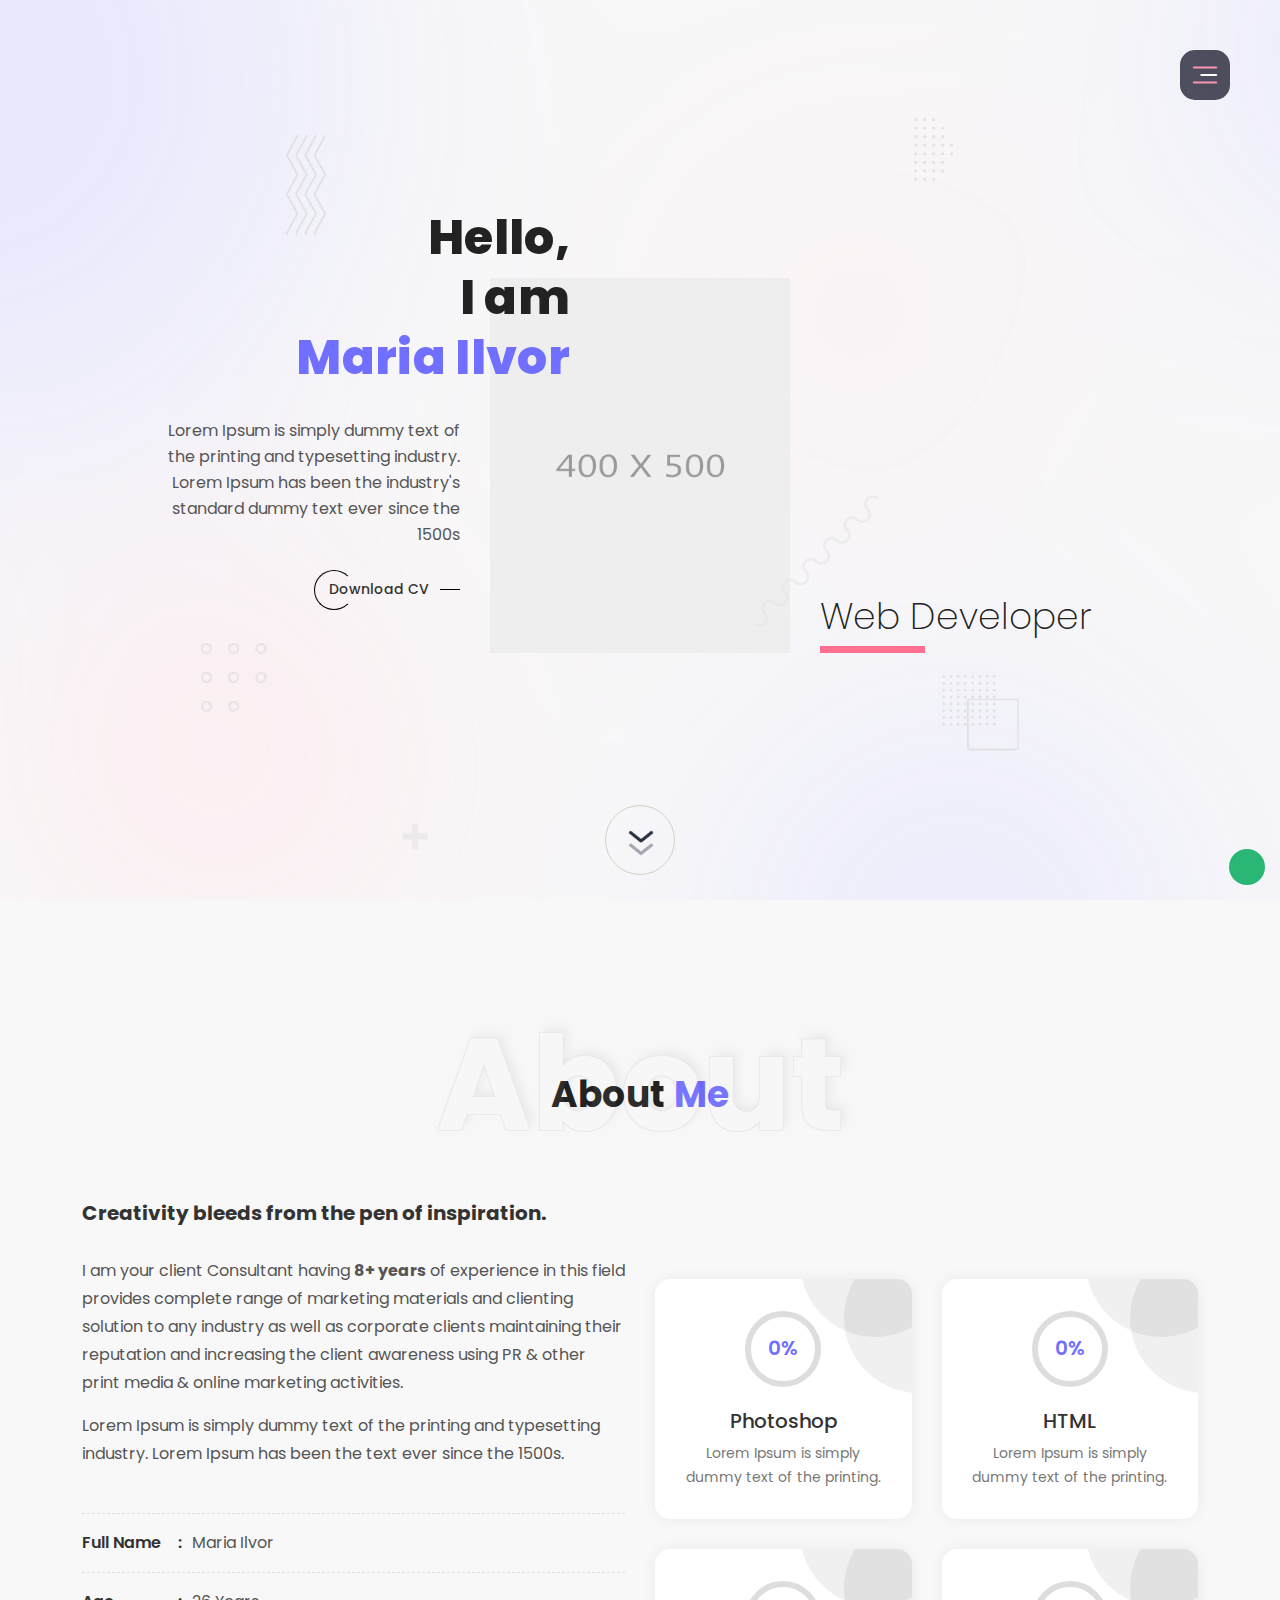
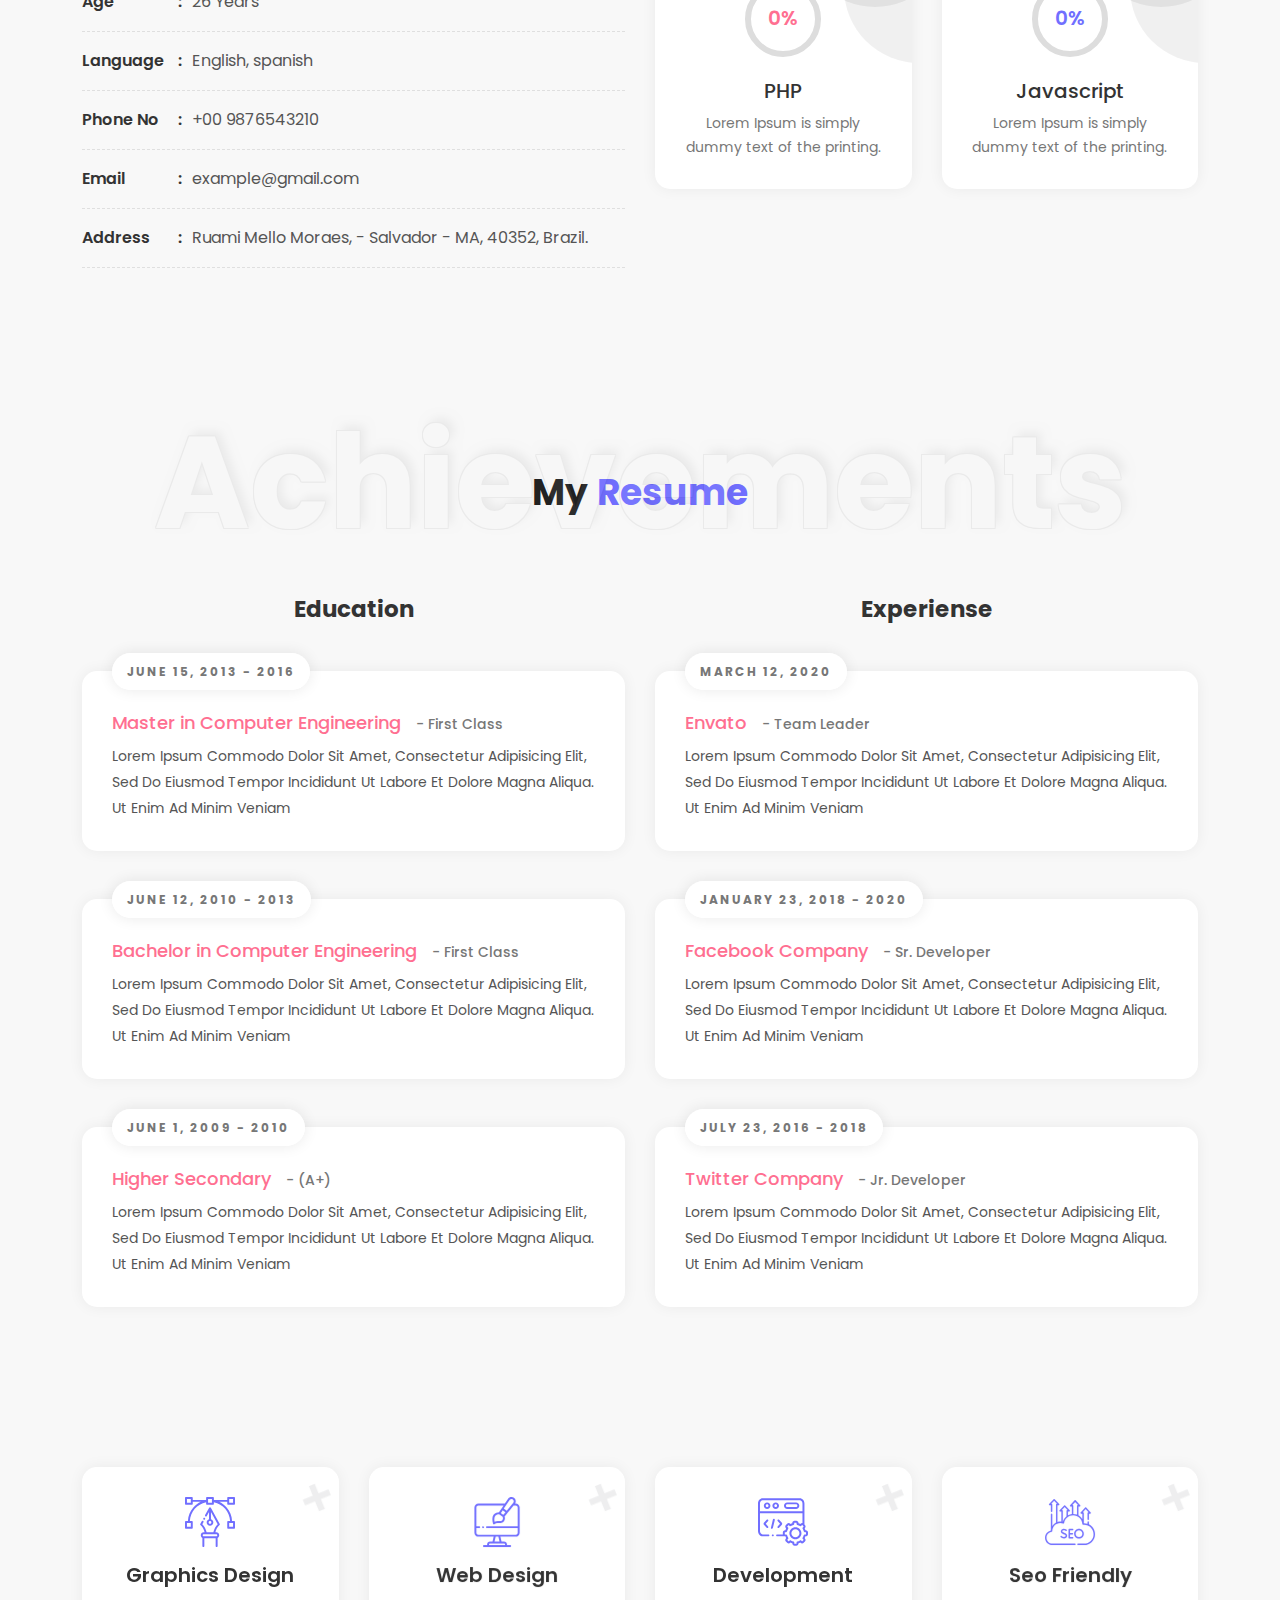
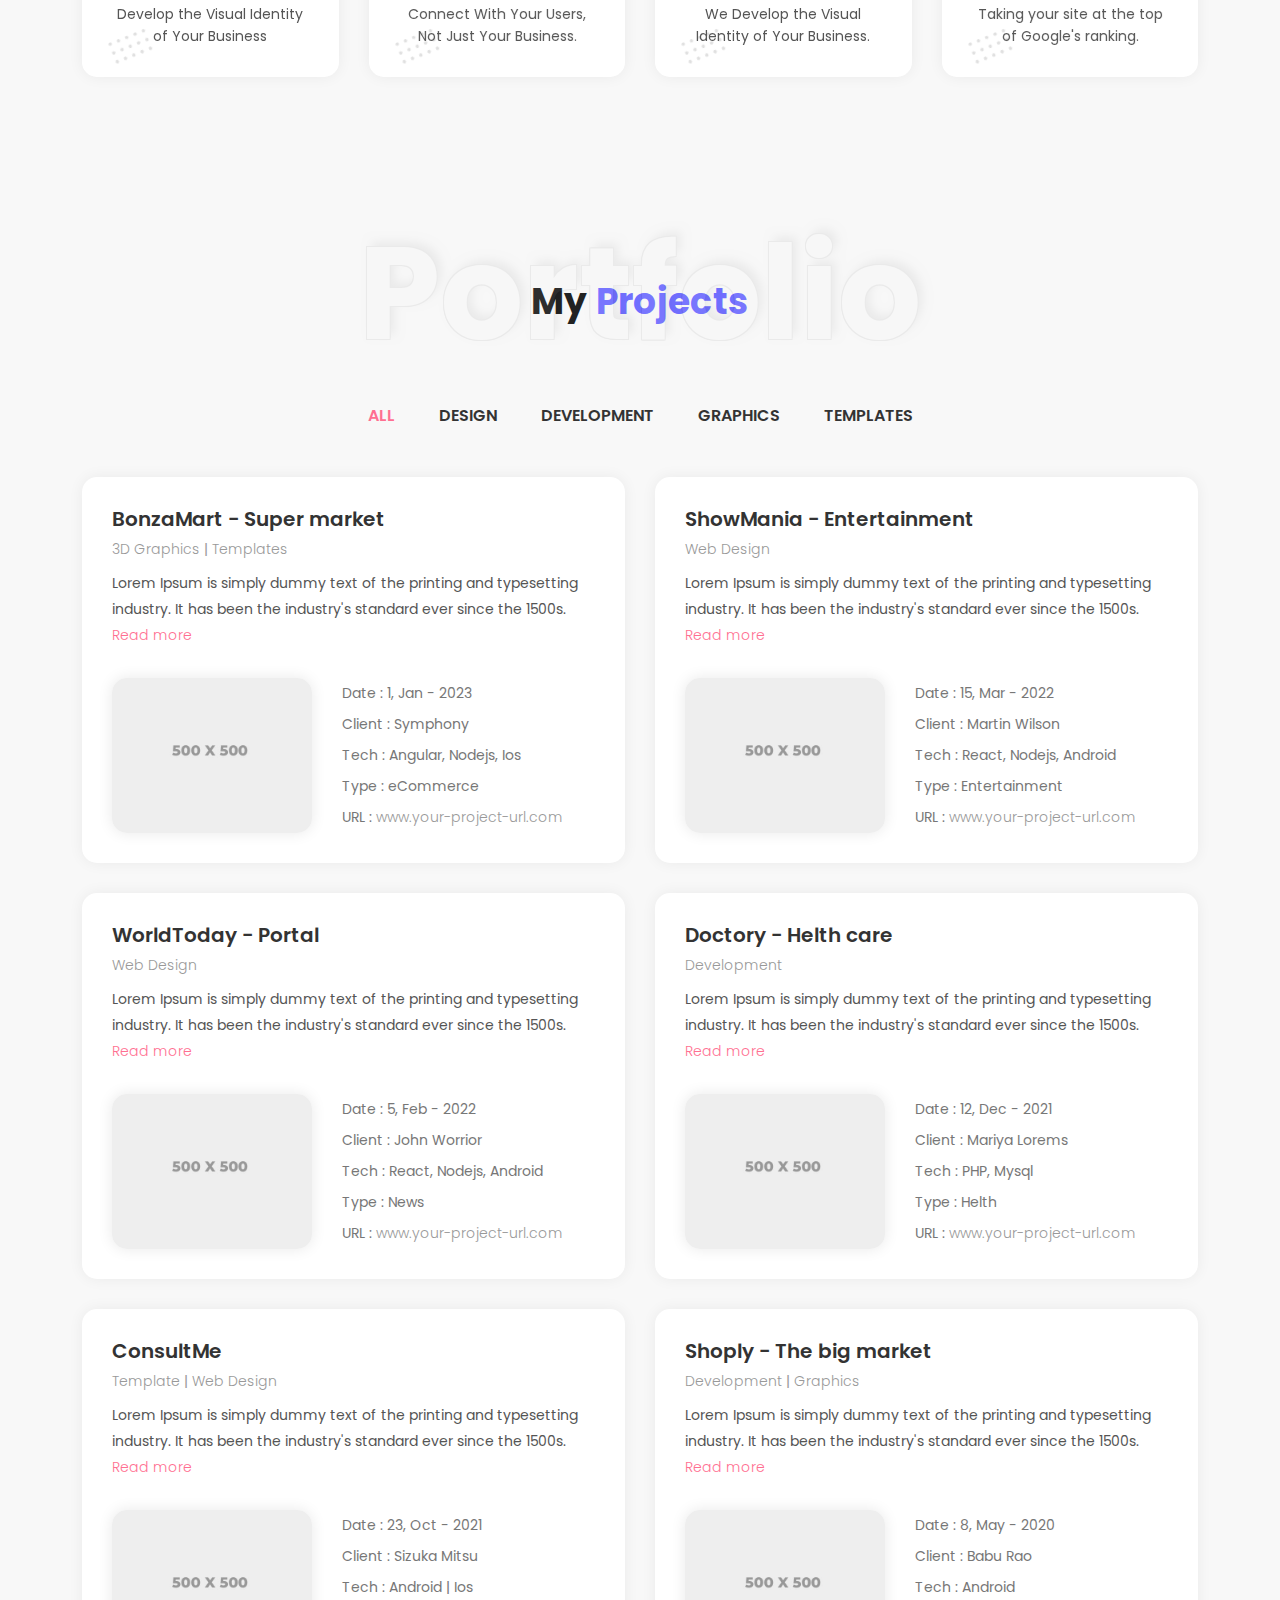
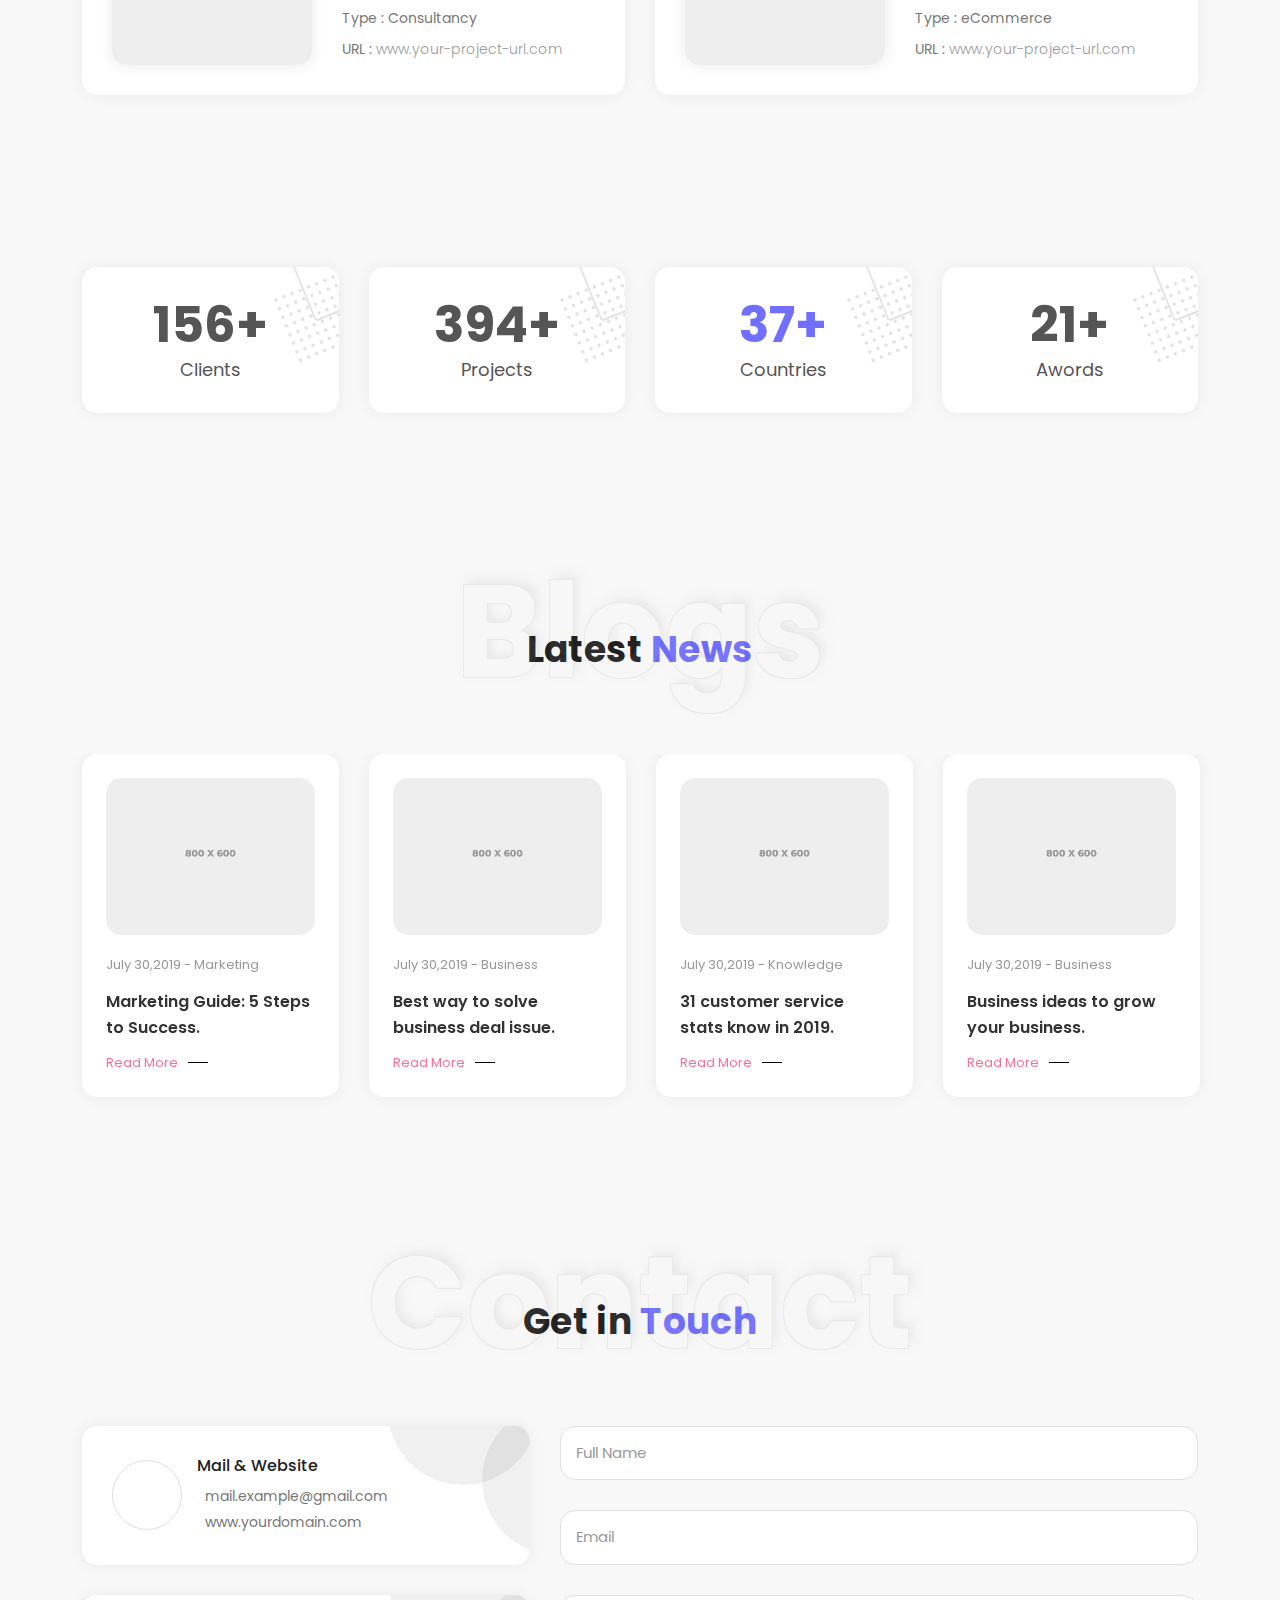
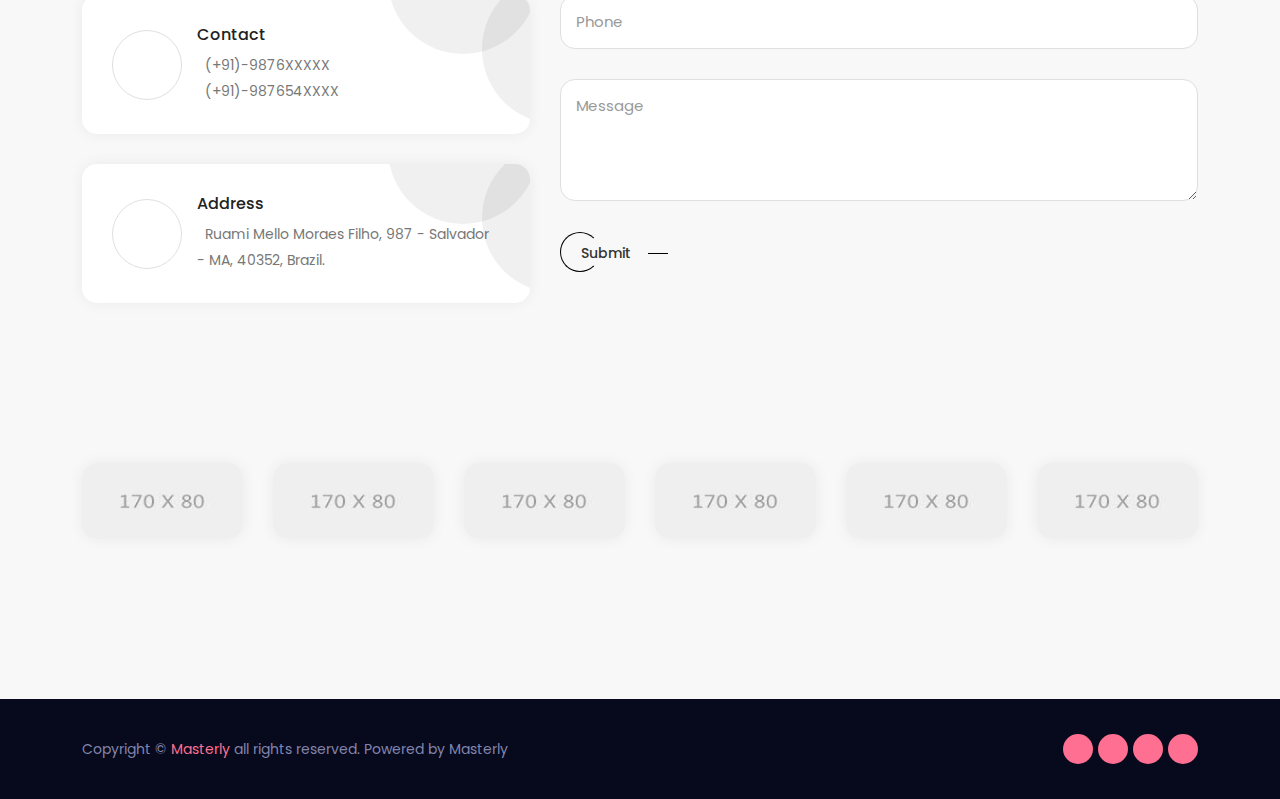
<file: index.html>
<!--========================================================= 
Item Name: Masterly - Personal Portfolio One Page HTML Template.
Author: ashishmaraviya
Version: 2
Copyright 2023
Author URI: https://themeforest.net/user/ashishmaraviya
============================================================-->
<!DOCTYPE html>
<html lang="en">

<head>
    <meta charset="UTF-8">
    <meta http-equiv="x-ua-compatible" content="ie=edge">
    <meta name="viewport" content="width=device-width, initial-scale=1.0, minimum-scale=1.0">

    <title>Masterly - Personal Portfolio One Page HTML Template</title>
    <meta name="keywords"
        content="personal portfolio, cv, resume, agency, bootstrap, clean, cv, designer, developer, freelancer, modern, one page portfolio, onepage, personal portfolio, responsive, resume, vcard">
    <meta name="description" content="Unique Personal Portfolio HTML Template">
    <meta name="author" content="ashishmaraviya">
    <meta name="generator" content="Mobirise v3.12.1, mobirise.com">
    <!-- site Favicon -->
    <link rel="icon" href="assets/img/favicon/favicon.png" sizes="32x32">
    <link rel="apple-touch-icon" href="assets/img/favicon/favicon.png">
    <meta name="msapplication-TileImage" content="assets/img/favicon/favicon.png">

    <!-- css Font -->

    <!-- css All Plugins Files -->
    <link rel="stylesheet" href="assets/css/plugins/bootstrap.css">
    <link rel="stylesheet" href="assets/css/plugins/jquery.fancybox.min.css">
    <link rel="stylesheet" href="assets/css/plugins/slick.min.css">

    <!-- Main Style -->
    <link rel="stylesheet" href="assets/css/style.css">
    <link rel="stylesheet" href="assets/css/responsive.css">

</head>

<body>

    <!-- Loader -->
    <div id="ms-overlay">
        <div class="ms-roller">
            <div></div>
            <div></div>
            <div></div>
            <div></div>
            <div></div>
            <div></div>
            <div></div>
            <div></div>
        </div>
    </div>

    <!-- Header Start -->
    <header>
        <nav>
            <a href="javascript:void(0)" class="ms-sidebar-toggle"><img src="assets/img/icons/menu.svg" class="svg_img"
                    alt="menu"></a>
        </nav>
    </header>
    <!-- Header End -->

    <!-- Sidebar Start -->
    <div class="ms-sidebar-overlay"></div>
    <div class="ms-sidebar">
        <div class="menu-list">
            <a href="javascript:void(0)" class="close-sidebar">×</a>
            <ul class="navbar-nav mb-2 ml-auto" id="top-menu">
                <li class="nav-item active">
                    <a class="nav-link ms-nav" aria-current="page" href="#home">Home</a>
                </li>
                <li class="nav-item">
                    <a class="nav-link ms-nav" href="#about">About</a>
                </li>
                <li class="nav-item">
                    <a class="nav-link ms-nav" href="#experience">Experience</a>
                </li>
                <li class="nav-item">
                    <a class="nav-link ms-nav" href="#service">Service</a>
                </li>
                <li class="nav-item">
                    <a class="nav-link ms-nav" href="#portfolio">Portfolio</a>
                </li>
                <li class="nav-item">
                    <a class="nav-link ms-nav" href="#news">News</a>
                </li>
                <li class="nav-item">
                    <a class="nav-link ms-nav" href="#contact">Contacts</a>
                </li>
            </ul>
        </div>
    </div>
    <!-- Sidebar End -->

    <!-- Hero Start -->
    <section id="home" class="ms-hero margin-b-50">
        <div class="ms-diamond-1"></div>
        <div class="ms-diamond-2"></div>
        <div class="ms-diamond-3"></div>
        <div class="ms-diamond-4"></div>
        <div class="ms-diamond-5"></div>
        <div class="ms-diamond-6"></div>
        <div class="container">
            <div class="hero-content">
                <div class="hero-item static">
                    <div class="ms-hero-detail">
                        <h2 class="ms-hero-title title-right-overflow"><span>Hello, <br> I am<br> <span
                                    class="name">&nbsp; Maria Ilvor</span></span>
                        </h2>
                        <p class="ms-hero-detail">Lorem Ipsum is simply
                            dummy text of the printing and typesetting industry. Lorem Ipsum has been the industry's
                            standard dummy text ever since the 1500s</p>
                        <a href="" class="ms-learn-more-right">
                            <span class="text">Download CV</span>
                        </a>
                    </div>
                    <div class="ms-hero-img">
                        <div class="ms-card" data-tilt>
                            <img src="assets/img/hero/my-img.png" alt="vasantbhai">
                        </div>
                    </div>
                    <div class="ms-hero-name">
                        <h3><span>Web Developer</span></h3>
                    </div>
                </div>
                <div class="art"></div>
            </div>
        </div>
        <div class="scroll-next" data-scroll="about">
            <div class="ms-container">
                <span class="menu">
                    <span class="text"></span>
                    <span class="circle"></span>
                </span>
            </div>
        </div>
    </section>
    <!-- Hero End -->

    <!-- About section -->
    <section id="about" class="ms-about padding-tb-80 sec-bg">
        <div class="container">
            <div class="row">
                <div class="section-title">
                    <h2>About<span> Me</span></h2>
                    <span class="ligh-title">About</span>
                </div>
                <div class="col-lg-6">
                    <div class="ms-about-detail m-b-991">
                        <h4>Creativity bleeds from the pen of inspiration.</h4>
                        <p class="ms-text">I am your client Consultant having <b>8+ years</b> of experience in this
                            field
                            provides complete range of marketing materials and clienting solution to any industry as
                            well
                            as corporate clients maintaining their reputation and increasing the client awareness using
                            PR & other print media & online marketing activities.</p>
                        <p class="ms-text">Lorem Ipsum is simply dummy text of the printing and typesetting industry.
                            Lorem Ipsum has been the text ever since the 1500s.</p>
                        <div class="ms-about-info">
                            <ul class="m-r-30">
                                <li><span class="title">Full Name<b>:</b></span>Maria Ilvor</li>
                                <li><span class="title">Age<b>:</b></span>26 Years</li>
                                <li><span class="title">Language<b>:</b></span>English, spanish</li>
                                <li><span class="title">Phone No<b>:</b></span>+00 9876543210</li>
                                <li><span class="title">Email<b>:</b></span>example@gmail.com</li>
                                <li><span class="title">Address<b>:</b></span><span>Ruami Mello Moraes, - Salvador - MA,
                                        40352, Brazil.</span></li>
                            </ul>
                        </div>
                    </div>
                </div>
                <div class="col-lg-6">
                    <div class="ms-skill-progress">
                        <div class="row m-b-minus-30px">
                            <div class="col-md-6">
                                <div class="ms-box">
                                    <svg class="progress noselect" data-progress="87" x="0px" y="0px"
                                        viewBox="0 0 80 80">
                                        <path class="track" d="M5,40a35,35 0 1,0 70,0a35,35 0 1,0 -70,0" />
                                        <path class="fill" d="M5,40a35,35 0 1,0 70,0a35,35 0 1,0 -70,0" />
                                        <text class="value" x="50%" y="58%">0%</text>
                                    </svg>
                                    <h3>Photoshop</h3>
                                    <p>Lorem Ipsum is simply dummy text of the printing.</p>
                                </div>
                            </div>
                            <div class="col-md-6">
                                <div class="ms-box">
                                    <svg class="progress noselect" data-progress="80" x="0px" y="0px"
                                        viewBox="0 0 80 80">
                                        <path class="track" d="M5,40a35,35 0 1,0 70,0a35,35 0 1,0 -70,0" />
                                        <path class="fill" d="M5,40a35,35 0 1,0 70,0a35,35 0 1,0 -70,0" />
                                        <text class="value" x="50%" y="58%">0%</text>
                                    </svg>
                                    <h3>HTML</h3>
                                    <p>Lorem Ipsum is simply dummy text of the printing.</p>
                                </div>
                            </div>
                            <div class="col-md-6">
                                <div class="ms-box">
                                    <svg class="progress active noselect" data-progress="95" x="0px" y="0px"
                                        viewBox="0 0 80 80">
                                        <path class="track" d="M5,40a35,35 0 1,0 70,0a35,35 0 1,0 -70,0" />
                                        <path class="fill" d="M5,40a35,35 0 1,0 70,0a35,35 0 1,0 -70,0" />
                                        <text class="value" x="50%" y="58%">0%</text>
                                    </svg>
                                    <h3>PHP</h3>
                                    <p>Lorem Ipsum is simply dummy text of the printing.</p>
                                </div>
                            </div>
                            <div class="col-md-6">
                                <div class="ms-box">
                                    <svg class="progress noselect" data-progress="70" x="0px" y="0px"
                                        viewBox="0 0 80 80">
                                        <path class="track" d="M5,40a35,35 0 1,0 70,0a35,35 0 1,0 -70,0" />
                                        <path class="fill" d="M5,40a35,35 0 1,0 70,0a35,35 0 1,0 -70,0" />
                                        <text class="value" x="50%" y="58%">0%</text>
                                    </svg>
                                    <h3>Javascript</h3>
                                    <p>Lorem Ipsum is simply dummy text of the printing.</p>
                                </div>
                            </div>
                        </div>
                    </div>
                </div>
            </div>
        </div>
    </section>
    <!-- About section End -->

    <!-- Start Experience & Education section -->
    <section id="experience" class="ms-experience padding-tb-80">
        <div class="container">
            <div class="row">
                <div class="section-title">
                    <h2>My <span>Resume</span></h2>
                    <span class="ligh-title">Achievements</span>
                </div>
                <div class="col-lg-6 col-md-12 col-sm-12">
                    <div class="education ms-ex-box m-b-991">
                        <h4>Education</h4>
                        <ul class="timeline">
                            <li class="timeline-item" data-aos="fade-up" data-aos-duration="2000" data-aos-delay="400">
                                <div class="timeline-info">
                                    <span>June 15, 2013 - 2016</span>
                                </div>
                                <div class="timeline-content">
                                    <h5 class="timeline-title">Master in Computer Engineering<span class="sub">- First
                                            Class</span></h5>
                                    <p>Lorem Ipsum Commodo Dolor Sit Amet, Consectetur Adipisicing Elit, Sed Do Eiusmod
                                        Tempor Incididunt Ut Labore Et Dolore Magna Aliqua. Ut Enim Ad Minim Veniam</p>
                                </div>
                            </li>
                            <li class="timeline-item" data-aos="fade-up" data-aos-duration="2000" data-aos-delay="600">
                                <div class="timeline-info">
                                    <span>June 12, 2010 - 2013</span>
                                </div>
                                <div class="timeline-content">
                                    <h5 class="timeline-title">Bachelor in Computer Engineering<span class="sub">- First
                                            Class</span></h5>
                                    <p>Lorem Ipsum Commodo Dolor Sit Amet, Consectetur Adipisicing Elit, Sed Do Eiusmod
                                        Tempor Incididunt Ut Labore Et Dolore Magna Aliqua. Ut Enim Ad Minim Veniam</p>
                                </div>
                            </li>
                            <li class="timeline-item" data-aos="fade-up" data-aos-duration="2000" data-aos-delay="800">
                                <div class="timeline-info">
                                    <span>June 1, 2009 - 2010</span>
                                </div>
                                <div class="timeline-content">
                                    <h5 class="timeline-title">Higher Secondary<span class="sub">- (A+)</span></h5>
                                    <p>Lorem Ipsum Commodo Dolor Sit Amet, Consectetur Adipisicing Elit, Sed Do Eiusmod
                                        Tempor Incididunt Ut Labore Et Dolore Magna Aliqua. Ut Enim Ad Minim Veniam</p>
                                </div>
                            </li>
                        </ul>

                    </div>
                </div>
                <div class="col-lg-6 col-md-12 col-sm-12">
                    <div class="experiense ms-ex-box">
                        <h4>Experiense</h4>
                        <ul class="timeline">
                            <li class="timeline-item">
                                <div class="timeline-info">
                                    <span>March 12, 2020</span>
                                </div>
                                <div class="timeline-content">
                                    <h5 class="timeline-title">Envato<span class="sub">- Team Leader</span></h5>
                                    <p>Lorem Ipsum Commodo Dolor Sit Amet, Consectetur Adipisicing Elit, Sed Do Eiusmod
                                        Tempor Incididunt Ut Labore Et Dolore Magna Aliqua. Ut Enim Ad Minim Veniam</p>
                                </div>
                            </li>
                            <li class="timeline-item">
                                <div class="timeline-info">
                                    <span>January 23, 2018 - 2020</span>
                                </div>
                                <div class="timeline-content">
                                    <h5 class="timeline-title">Facebook Company<span class="sub">- Sr. Developer</span>
                                    </h5>
                                    <p>Lorem Ipsum Commodo Dolor Sit Amet, Consectetur Adipisicing Elit, Sed Do Eiusmod
                                        Tempor Incididunt Ut Labore Et Dolore Magna Aliqua. Ut Enim Ad Minim Veniam</p>
                                </div>
                            </li>
                            <li class="timeline-item">
                                <div class="timeline-info">
                                    <span>July 23, 2016 - 2018</span>
                                </div>
                                <div class="timeline-content">
                                    <h5 class="timeline-title">Twitter Company<span class="sub">- Jr. Developer</span>
                                    </h5>
                                    <p>Lorem Ipsum Commodo Dolor Sit Amet, Consectetur Adipisicing Elit, Sed Do Eiusmod
                                        Tempor Incididunt Ut Labore Et Dolore Magna Aliqua. Ut Enim Ad Minim Veniam</p>
                                </div>
                            </li>
                        </ul>
                    </div>
                </div>
            </div>

        </div>
    </section>
    <!-- End Experience & Education Section -->

    <!-- Start service section -->
    <section id="service" class="ms-service padding-tb-80 sec-bg">
        <div class="container">
            <div class="section-title d-none">
                <h2>My<span> service</span></h2>
                <span class="ligh-title">service</span>
            </div>
            <div class="row service-box m-tb-minus-15px">
                <div class="col-lg-3 col-md-6 col-xs-12">
                    <div class="flipper">
                        <div class="main-box">
                            <div class="box-front height-300 white-bg">
                                <div class="content-wrap">
                                    <div class="icon">
                                        <img class="icofont icofont-headphone-alt font-40px dark-color svg_img"
                                            src="assets/img/service/1.svg" alt="Graphics Design">
                                    </div>
                                    <h3>Graphics Design</h3>
                                    <p>Develop the Visual Identity of Your Business</p>
                                </div>
                            </div>
                            <div class="box-back height-300 gradient-bg">
                                <div class="content-wrap">
                                    <h3>Graphics Design</h3>
                                    <p>Develop the Visual Identity of Your Business</p>
                                    <a href="#" class="btn">Read more</a>
                                </div>
                            </div>
                        </div>
                    </div>
                </div>
                <div class="col-lg-3 col-md-6 col-xs-12">
                    <div class="flipper">
                        <div class="main-box">
                            <div class="box-front height-300 white-bg">
                                <div class="content-wrap">
                                    <div class="icon">
                                        <img class="icofont icofont-headphone-alt font-40px dark-color svg_img"
                                            src="assets/img/service/2.svg" alt="web design">
                                    </div>
                                    <h3>Web Design</h3>
                                    <p>Connect With Your Users, Not Just Your Business.</p>
                                </div>
                            </div>
                            <div class="box-back height-300 gradient-bg">
                                <div class="content-wrap">
                                    <h3>Web Design</h3>
                                    <p>Connect With Your Users, Not Just Your Business.</p>
                                    <a href="#" class="btn">Read more</a>
                                </div>
                            </div>
                        </div>
                    </div>
                </div>
                <div class="col-lg-3 col-md-6 col-xs-12">
                    <div class="flipper">
                        <div class="main-box">
                            <div class="box-front height-300 white-bg">
                                <div class="content-wrap">
                                    <div class="icon">
                                        <img class="icofont icofont-headphone-alt font-40px dark-color svg_img"
                                            src="assets/img/service/3.svg" alt="development">
                                    </div>
                                    <h3>Development</h3>
                                    <p>We Develop the Visual Identity of Your Business.</p>
                                </div>
                            </div>
                            <div class="box-back height-300 gradient-bg">
                                <div class="content-wrap">
                                    <h3>Development</h3>
                                    <p>We Develop the Visual Identity of Your Business.</p>
                                    <a href="#" class="btn">Read more</a>
                                </div>
                            </div>
                        </div>
                    </div>
                </div>
                <div class="col-lg-3 col-md-6 col-xs-12">
                    <div class="flipper">
                        <div class="main-box">
                            <div class="box-front height-300 white-bg">
                                <div class="content-wrap">
                                    <div class="icon">
                                        <img class="icofont icofont-headphone-alt font-40px dark-color svg_img"
                                            src="assets/img/service/4.svg" alt="seo friendly">
                                    </div>
                                    <h3>Seo Friendly</h3>
                                    <p>Taking your site at the top of Google's ranking.</p>
                                </div>
                            </div>
                            <div class="box-back height-300 gradient-bg">
                                <div class="content-wrap">
                                    <h3>Seo Friendly</h3>
                                    <p>Taking your site at the top of Google's ranking.</p>
                                    <a href="#" class="btn">Read more</a>
                                </div>
                            </div>
                        </div>
                    </div>
                </div>
            </div>
        </div>
    </section>
    <!-- End service section -->

    <!-- Start Portfolio Section -->
    <section id="portfolio" class="ms-portfolio padding-tb-80">
        <div class="container">
            <div class="section-title">
                <h2>My <span>Projects</span></h2>
                <span class="ligh-title">Portfolio</span>
            </div>
            <div class="row m-b-minus-24px">
                <div class="portfolio-content">
                    <div>
                        <div class="row">
                            <div class="col-sm-12">
                                <div class="portfolio-tabs">
                                    <ul>
                                        <li class="filter" data-filter="all">ALL</li>
                                        <li class="filter" data-filter=".design">DESIGN</li>
                                        <li class="filter" data-filter=".development">DEVELOPMENT</li>
                                        <li class="filter" data-filter=".graphics">GRAPHICS</li>
                                        <li class="filter" data-filter=".templates">Templates</li>
                                    </ul>
                                </div>
                            </div>
                            <div class="col-md-12 col-sm-12">
                                <div class="portfolio-content-items">
                                    <div class="row m-b-minus-30px">
                                        <div class="col-lg-6 mix graphics templates">
                                            <div class="ms-project-box">
                                                <h3>BonzaMart - Super market</h3>
                                                <div class="links">
                                                    <a href="">3D Graphics</a> |
                                                    <a href="">Templates</a>
                                                </div>
                                                <p>Lorem Ipsum is simply dummy text of the printing and typesetting
                                                    industry. It has been the industry's standard ever since the 1500s.
                                                    <a href="">Read more</a>
                                                </p>
                                                <div class="ms-info">
                                                    <div class="portfolio-img">
                                                        <a class="" data-fancybox="gallery"
                                                            href="assets/img/portfolio/1.jpg"
                                                            style="background-image: url(assets/img/portfolio/11.jpg)">
                                                            <span class="overlay">+</span>
                                                        </a>
                                                    </div>
                                                    <div class="ms-detail">
                                                        <ul>
                                                            <li>Date : 1, Jan - 2023</li>
                                                            <li>Client : Symphony</li>
                                                            <li>Tech : Angular, Nodejs, Ios</li>
                                                            <li>Type : eCommerce</li>
                                                            <li>URL : <a href="#">www.your-project-url.com</a></li>
                                                        </ul>

                                                    </div>
                                                </div>
                                            </div>
                                        </div>
                                        <div class="col-lg-6 mix design">
                                            <div class="ms-project-box">
                                                <h3>ShowMania - Entertainment</h3>
                                                <div class="links">
                                                    <a href="">Web Design</a>
                                                </div>
                                                <p>Lorem Ipsum is simply dummy text of the printing and typesetting
                                                    industry. It has been the industry's standard ever since the 1500s.
                                                    <a href="">Read more</a>
                                                </p>
                                                <div class="ms-info">
                                                    <div class="portfolio-img">
                                                        <a class="" data-fancybox="gallery"
                                                            href="assets/img/portfolio/2.jpg"
                                                            style="background-image: url(assets/img/portfolio/22.jpg)">
                                                            <span class="overlay">+</span>
                                                        </a>
                                                    </div>
                                                    <div class="ms-detail">
                                                        <ul>
                                                            <li>Date : 15, Mar - 2022</li>
                                                            <li>Client : Martin Wilson</li>
                                                            <li>Tech : React, Nodejs, Android</li>
                                                            <li>Type : Entertainment</li>
                                                            <li>URL : <a href="#">www.your-project-url.com</a></li>
                                                        </ul>

                                                    </div>
                                                </div>
                                            </div>
                                        </div>
                                        <div class="col-lg-6 mix design">
                                            <div class="ms-project-box">
                                                <h3>WorldToday - Portal</h3>
                                                <div class="links">
                                                    <a href="">Web Design</a>
                                                </div>
                                                <p>Lorem Ipsum is simply dummy text of the printing and typesetting
                                                    industry. It has been the industry's standard ever since the 1500s.
                                                    <a href="">Read more</a>
                                                </p>
                                                <div class="ms-info">
                                                    <div class="portfolio-img">
                                                        <a class="" data-fancybox="gallery"
                                                            href="assets/img/portfolio/3.jpg"
                                                            style="background-image: url(assets/img/portfolio/33.jpg)">
                                                            <span class="overlay">+</span>
                                                        </a>
                                                    </div>
                                                    <div class="ms-detail">
                                                        <ul>
                                                            <li>Date : 5, Feb - 2022</li>
                                                            <li>Client : John Worrior</li>
                                                            <li>Tech : React, Nodejs, Android</li>
                                                            <li>Type : News</li>
                                                            <li>URL : <a href="#">www.your-project-url.com</a></li>
                                                        </ul>

                                                    </div>
                                                </div>
                                            </div>
                                        </div>
                                        <div class="col-lg-6 mix development">
                                            <div class="ms-project-box">
                                                <h3>Doctory - Helth care</h3>
                                                <div class="links">
                                                    <a href="">Development</a>
                                                </div>
                                                <p>Lorem Ipsum is simply dummy text of the printing and typesetting
                                                    industry. It has been the industry's standard ever since the 1500s.
                                                    <a href="">Read more</a>
                                                </p>
                                                <div class="ms-info">
                                                    <div class="portfolio-img">
                                                        <a class="" data-fancybox="gallery"
                                                            href="assets/img/portfolio/4.jpg"
                                                            style="background-image: url(assets/img/portfolio/44.jpg)">
                                                            <span class="overlay">+</span>
                                                        </a>
                                                    </div>
                                                    <div class="ms-detail">
                                                        <ul>
                                                            <li>Date : 12, Dec - 2021</li>
                                                            <li>Client : Mariya Lorems</li>
                                                            <li>Tech : PHP, Mysql</li>
                                                            <li>Type : Helth</li>
                                                            <li>URL : <a href="#">www.your-project-url.com</a></li>
                                                        </ul>

                                                    </div>
                                                </div>
                                            </div>
                                        </div>
                                        <div class="col-lg-6 mix templates design">
                                            <div class="ms-project-box">
                                                <h3>ConsultMe</h3>
                                                <div class="links">
                                                    <a href="">Template</a> |
                                                    <a href="">Web Design</a>
                                                </div>
                                                <p>Lorem Ipsum is simply dummy text of the printing and typesetting
                                                    industry. It has been the industry's standard ever since the 1500s.
                                                    <a href="">Read more</a>
                                                </p>
                                                <div class="ms-info">
                                                    <div class="portfolio-img">
                                                        <a class="" data-fancybox="gallery"
                                                            href="assets/img/portfolio/5.jpg"
                                                            style="background-image: url(assets/img/portfolio/55.jpg)">
                                                            <span class="overlay">+</span>
                                                        </a>
                                                    </div>
                                                    <div class="ms-detail">
                                                        <ul>
                                                            <li>Date : 23, Oct - 2021</li>
                                                            <li>Client : Sizuka Mitsu</li>
                                                            <li>Tech : Android | Ios</li>
                                                            <li>Type : Consultancy</li>
                                                            <li>URL : <a href="#">www.your-project-url.com</a></li>
                                                        </ul>

                                                    </div>
                                                </div>
                                            </div>
                                        </div>
                                        <div class="col-lg-6 mix development graphics">
                                            <div class="ms-project-box">
                                                <h3>Shoply - The big market</h3>
                                                <div class="links">
                                                    <a href="">Development</a> |
                                                    <a href="">Graphics</a>
                                                </div>
                                                <p>Lorem Ipsum is simply dummy text of the printing and typesetting
                                                    industry. It has been the industry's standard ever since the 1500s.
                                                    <a href="">Read more</a>
                                                </p>
                                                <div class="ms-info">
                                                    <div class="portfolio-img">
                                                        <a class="" data-fancybox="gallery"
                                                            href="assets/img/portfolio/6.jpg"
                                                            style="background-image: url(assets/img/portfolio/66.jpg)">
                                                            <span class="overlay">+</span>
                                                        </a>
                                                    </div>
                                                    <div class="ms-detail">
                                                        <ul>
                                                            <li>Date : 8, May - 2020</li>
                                                            <li>Client : Babu Rao</li>
                                                            <li>Tech : Android</li>
                                                            <li>Type : eCommerce</li>
                                                            <li>URL : <a href="#">www.your-project-url.com</a></li>
                                                        </ul>

                                                    </div>
                                                </div>
                                            </div>
                                        </div>
                                    </div>
                                </div>
                            </div>
                        </div>
                    </div>
                </div>
            </div>
        </div>
    </section>
    <!-- End Portfolio Section -->

    <!-- Start Counter Section -->
    <section id="counters" class="ms-counter padding-tb-80 sec-bg">
        <div class="container">
            <div class="section-title d-none">
                <h2>My <span>Achievements</span></h2>
                <span class="ligh-title">Achievements</span>
            </div>
            <div class="row achive m-tb-minus-12px" id="counter">
                <div class="col-lg-3 col-md-6">
                    <div class="count-block" data-tilt>
                        <h3><span class="counter counter-value" data-count="156">156</span>+</h3>
                        <p>Clients</p>
                    </div>
                </div>
                <div class="col-lg-3 col-md-6">
                    <div class="count-block" data-tilt>
                        <h3><span class="counter counter-value" data-count="394">394</span>+</h3>
                        <p>Projects</p>
                    </div>
                </div>
                <div class="col-lg-3 col-md-6">
                    <div class="count-block" data-tilt>
                        <h3 class="active-num"><span class="counter counter-value" data-count="37">37</span>+</h3>
                        <p>Countries</p>
                    </div>
                </div>
                <div class="col-lg-3 col-md-6">
                    <div class="count-block" data-tilt>
                        <h3><span class="counter counter-value" data-count="21">21</span>+</h3>
                        <p>Awords</p>
                    </div>
                </div>
            </div>
        </div>
    </section>
    <!-- End Counter Section -->

    <!-- Start News Section -->
    <section id="news" class="ms-news padding-tb-80">
        <div class="container">
            <div class="section-title">
                <h2>Latest <span>News</span></h2>
                <span class="ligh-title">Blogs</span>
            </div>
            <div class="row m-b-minus-30px">
                <div class="news-carousel">
                    <div class="ms-item">
                        <div class="news-info">
                            <figure class="news-img">
                                <a href="#">
                                    <img src="assets/img/blog/1.jpg" alt="news imag">
                                </a>
                            </figure>
                            <div class="detail">
                                <label>July 30,2019 - <a href="#">Marketing</a></label>
                                <h3><a href="#">Marketing Guide: 5 Steps to Success.</a></h3>
                                <div class="more-info">
                                    <a href="#">Read More<span></span></a>
                                </div>
                            </div>
                        </div>
                    </div>
                    <div class="ms-item">
                        <div class="news-info">
                            <figure class="news-img"><a href="#"><img src="assets/img/blog/2.jpg" alt="news imag"></a>
                            </figure>
                            <div class="detail">
                                <label>July 30,2019 - <a href="#">Business</a></label>
                                <h3><a href="#">Best way to solve business deal issue.</a></h3>
                                <div class="more-info">
                                    <a href="#">Read More<span></span></a>
                                </div>
                            </div>
                        </div>
                    </div>
                    <div class="ms-item">
                        <div class="news-info">
                            <figure class="news-img"><a href="#"><img src="assets/img/blog/3.jpg" alt="news imag"></a>
                            </figure>
                            <div class="detail">
                                <label>July 30,2019 - <a href="#">Knowledge</a></label>
                                <h3><a href="#">31 customer service stats know in 2019.</a></h3>
                                <div class="more-info">
                                    <a href="#">Read More<span></span></a>
                                </div>
                            </div>
                        </div>
                    </div>
                    <div class="ms-item">
                        <div class="news-info">
                            <figure class="news-img"><a href="#"><img src="assets/img/blog/4.jpg" alt="news imag"></a>
                            </figure>
                            <div class="detail">
                                <label>July 30,2019 - <a href="#">Business</a></label>
                                <h3><a href="#">Business ideas to grow your business.</a></h3>
                                <div class="more-info">
                                    <a href="#">Read More<span></span></a>
                                </div>
                            </div>
                        </div>
                    </div>
                    <div class="ms-item">
                        <div class="news-info">
                            <figure class="news-img"><a href="#"><img src="assets/img/blog/5.jpg" alt="news imag"></a>
                            </figure>
                            <div class="detail">
                                <label>July 30,2019 - <a href="#">Marketing</a></label>
                                <h3><a href="#">Marketing Guide: 5 Steps to Success.</a></h3>
                                <div class="more-info">
                                    <a href="#">Read More<span></span></a>
                                </div>
                            </div>
                        </div>
                    </div>
                    <div class="ms-item">
                        <div class="news-info">
                            <figure class="news-img"><a href="#"><img src="assets/img/blog/6.jpg" alt="news imag"></a>
                            </figure>
                            <div class="detail">
                                <label>July 30,2019 - <a href="#">Knowledge</a></label>
                                <h3><a href="#">31 customer service stats know in 2019.</a></h3>
                                <div class="more-info">
                                    <a href="#">Read More<span></span></a>
                                </div>
                            </div>
                        </div>
                    </div>
                </div>
            </div>
        </div>
    </section>
    <!-- End News Section -->

    <!-- Start Contact Section -->
    <section id="contact" class="ms-contact padding-tb-80 sec-bg">
        <div class="container d-block">
            <div class="section-title">
                <h2>Get in <span>Touch</span></h2>
                <span class="ligh-title">Contact</span>
            </div>
            <div class="row m-b-minus-30px">
                <div class="col-lg-5 col-md-12 m-b-991-20">
                    <div class="ms-box">
                        <div class="detail">
                            <div class="icon"><i class="fa fa-envelope" aria-hidden="true"></i></div>
                            <div class="info">
                                <h3 class="title">Mail & Website</h3>
                                <p>
                                    <i class="fa fa-envelope" aria-hidden="true"></i> &nbsp; mail.example@gmail.com
                                </p>
                                <p>
                                    <i class="fa fa-globe" aria-hidden="true"></i> &nbsp; www.yourdomain.com
                                </p>
                            </div>
                        </div>
                        <div class="space"></div>
                    </div>
                    <div class="ms-box">
                        <div class="detail">
                            <div class="icon"><i class="fa fa-mobile" aria-hidden="true"></i></div>
                            <div class="info">
                                <h3 class="title">Contact</h3>
                                <p>
                                    <i class="fa fa-mobile" aria-hidden="true"></i> &nbsp; (+91)-9876XXXXX
                                </p>
                                <p>
                                    <i class="fa fa-mobile" aria-hidden="true"></i> &nbsp; (+91)-987654XXXX
                                </p>
                            </div>
                        </div>
                        <div class="space"></div>
                    </div>
                    <div class="ms-box">
                        <div class="detail">
                            <div class="icon"><i class="fa fa-map-marker" aria-hidden="true"></i></div>
                            <div class="info">
                                <h3 class="title">Address</h3>
                                <p>
                                    <i class="fa fa-map-marker" aria-hidden="true"></i> &nbsp; Ruami Mello Moraes Filho,
                                    987 - Salvador - MA, 40352, Brazil.
                                </p>
                            </div>
                        </div>
                        <div class="space"></div>
                    </div>
                    <!-- /Boxes de Acoes -->
                </div>
                <div class="col-lg-7 col-md-12">
                    <form>
                        <div class="form-group">
                            <input type="text" class="form-control" id="fname" placeholder="Full Name">
                        </div>
                        <div class="form-group">
                            <input type="email" class="form-control" id="umail" placeholder="Email">
                        </div>
                        <div class="form-group">
                            <input type="text" class="form-control" id="phone" placeholder="Phone">
                        </div>
                        <div class="form-group">
                            <textarea class="form-control" id="exampleFormControlTextarea1" rows="4"
                                placeholder="Message"></textarea>
                        </div>
                        <button type="submit" class="ms-learn-more-right"><span class="text">Submit</span></button>
                    </form>
                </div>
            </div>
        </div>
    </section>
    <!-- End Contact Section -->

    <!-- Start Clients Section -->
    <section class="ms-client padding-tb-80">
        <h2 class="d-none">Clients</h2>
        <div class="container">
            <div class="row">
                <div class="ms-client-outer">
                    <ul id="ms-client-slider">
                        <li class="ms-client-item" data-animation="zoomIn">
                            <div class="ms-client-img"><a href="#"><img alt="client" title="client"
                                        src="assets/img/clients/1.jpg"></a></div>
                        </li>
                        <li class="ms-client-item" data-animation="zoomIn">
                            <div class="ms-client-img"><a href="#"><img alt="client" title="client"
                                        src="assets/img/clients/2.jpg"></a></div>
                        </li>
                        <li class="ms-client-item" data-animation="zoomIn">
                            <div class="ms-client-img"><a href="#"><img alt="client" title="client"
                                        src="assets/img/clients/3.jpg"></a></div>
                        </li>
                        <li class="ms-client-item" data-animation="zoomIn">
                            <div class="ms-client-img"><a href="#"><img alt="client" title="client"
                                        src="assets/img/clients/4.jpg"></a></div>
                        </li>
                        <li class="ms-client-item" data-animation="zoomIn">
                            <div class="ms-client-img"><a href="#"><img alt="client" title="client"
                                        src="assets/img/clients/5.jpg"></a></div>
                        </li>
                        <li class="ms-client-item" data-animation="zoomIn">
                            <div class="ms-client-img"><a href="#"><img alt="client" title="client"
                                        src="assets/img/clients/6.jpg"></a></div>
                        </li>
                        <li class="ms-client-item" data-animation="zoomIn">
                            <div class="ms-client-img"><a href="#"><img alt="client" title="client"
                                        src="assets/img/clients/7.jpg"></a></div>
                        </li>
                        <li class="ms-client-item" data-animation="zoomIn">
                            <div class="ms-client-img"><a href="#"><img alt="client" title="client"
                                        src="assets/img/clients/8.jpg"></a></div>
                        </li>
                    </ul>
                </div>
            </div>
        </div>
    </section>
    <!-- End Clients Section -->

    <!-- Start Footer -->
    <footer class="margin-t-80">
        <div class="container">
            <div class="ms-footer-detail">
                <div class="ms-copy">
                    Copyright © <a class="site-name" href="index.html">Masterly</a> all rights reserved. Powered by
                    Masterly
                </div>
                <div class="ms-social">
                    <ul>
                        <li><a href="https://www.facebook.com/" target="_blank"><i class="fa fa-facebook"
                                    aria-hidden="true"></i></a></li>
                        <li><a href="https://www.instagram.com/" target="_blank"><i class="fa fa-instagram"
                                    aria-hidden="true"></i></a></li>
                        <li><a href="https://twitter.com/" target="_blank"><i class="fa fa-twitter"
                                    aria-hidden="true"></i></a></li>
                        <li><a href="https://linkedin.com/" target="_blank"><i class="fa fa-linkedin"
                                    aria-hidden="true"></i></a></li>
                    </ul>
                </div>
            </div>
        </div>
    </footer>
    <!-- End Footer -->

    <!-- Whatsapp -->
    <div class="ms-style ms-right-bottom">
        <!-- Start Floating Panel Container -->
        <div class="ms-panel">
            <!-- Panel Header -->
            <div class="ms-header">
                <strong>Need Help?</strong>
                <p>Chat with us on WhatsApp</p>
            </div>
            <!-- Panel Content -->
            <div class="ms-body">
                <ul>
                    <!-- Start Single Contact List -->
                    <li>
                        <a class="ms-list" data-number="918866774266"
                            data-message="Share me your latest resume, HR from masterly...">
                            <div class="d-flex bd-highlight">
                                <!-- Profile Picture -->
                                <div class="ms-img-cont">
                                    <img src="assets/img/chat/profile_02.jpg" class="ms-user-img" alt="Profile image">
                                    <span class="ms-status-icon"></span>
                                </div>
                                <!-- Display Name & Last Seen -->
                                <div class="ms-user-info">
                                    <span>Maria W Ilvor</span>
                                    <p>Maria left 7 mins ago</p>
                                </div>
                            </div>
                        </a>
                    </li>
                    <!--/ End Single Contact List -->
                    <!-- Start Single Contact List -->
                    <li>
                        <a class="ms-list" data-number="918866774266"
                            data-message="Share me your latest resume, HR from masterly...">
                            <div class="d-flex bd-highlight">
                                <!-- Profile Picture -->
                                <div class="ms-img-cont">
                                    <img src="assets/img/chat/profile_01.jpg" class="ms-user-img" alt="Profile image">
                                    <span class="ms-status-icon ms-online"></span>
                                </div>
                                <!-- Display Name & Last Seen -->
                                <div class="ms-user-info">
                                    <span>William Ilvor</span>
                                    <p>William is online</p>
                                </div>
                            </div>
                        </a>
                    </li>
                    <!--/ End Single Contact List -->

                </ul>
            </div>
        </div>
        <!--/ End Floating Panel Container -->
        <!-- Start Right Floating Button-->
        <div class="ms-right-bottom">
            <div class="ms-box">
                <div class="ms-button rotateBackward">
                    <i class="fa fa-whatsapp"></i>
                </div>
            </div>
        </div>
        <!--/ End Right Floating Button-->
    </div>
    <!-- Whatsapp end -->

    <!-- Back to top -->
    <div class="progress-wrap">
        <i class="fa fa-arrow-up" aria-hidden="true"></i>
        <svg class="progress-circle svg-content" width="100%" height="100%" viewBox="-1 -1 102 102">
            <path d="M50,1 a49,49 0 0,1 0,98 a49,49 0 0,1 0,-98" />
        </svg>
    </div>
    <!-- Back to top -->

    <!-- Vendor JS -->
    <script src="assets/js/vendor/jquery-3.1.1.min.js"></script>
    <script src="assets/js/vendor/bootstrap.bundle.min.js"></script>
    <script src="assets/js/vendor/tilt.jquery.js"></script>
    <script src="assets/js/vendor/mixitup.min.js"></script>
    <script src="assets/js/vendor/jquery.fancybox.min.js"></script>
    <script src="assets/js/vendor/slick.min.js"></script>
    <script src="assets/js/vendor/fontawesome.js"></script>

    <!-- Scroll button animation for mouse hover Js -->
    <script src="assets/js/vendor/tweenmax.min.js"></script>

    <!-- Site Main Js -->
    <script src="assets/js/script.js"></script>

</body>

</html>
</file>
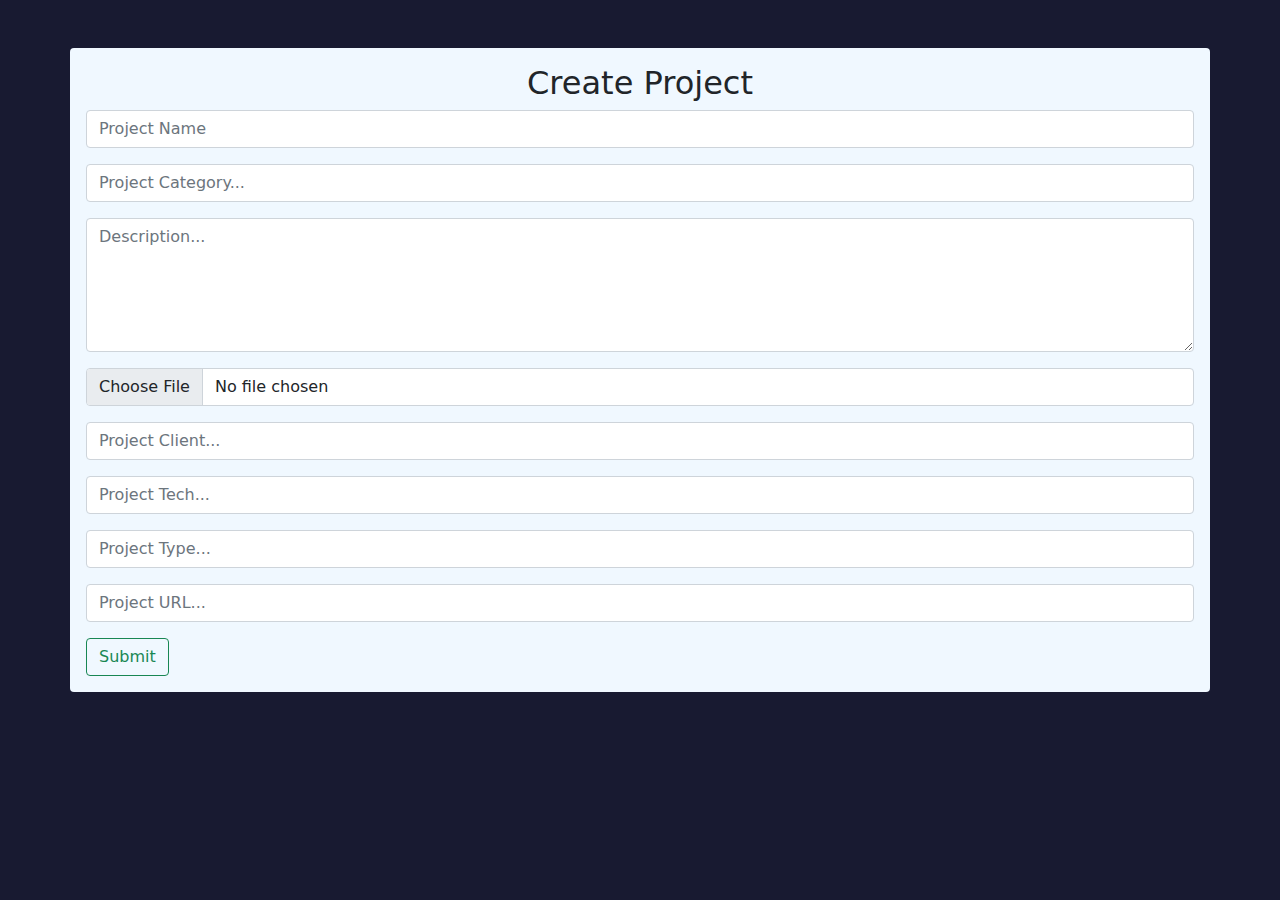
<file: createProject.html>
<!DOCTYPE html>
<html lang="en">
  <head>
    <meta charset="UTF-8" />
    <meta name="viewport" content="width=device-width, initial-scale=1.0" />
    <title>Create Project</title>
    <link rel="stylesheet" href="assets/css/plugins/bootstrap.css" />
    <link rel="stylesheet" href="assets/css/plugins/jquery.fancybox.min.css" />
    <link rel="stylesheet" href="assets/css/plugins/slick.min.css" />
    <style>
      body {
        background-color: #181a31;
      }
      .containerForm {
        background-color: aliceblue;
      }
    </style>
  </head>
  <body>
    <div class="container my-5 containerForm rounded p-3">
      <h2 class="text-center">Create Project</h2>
      <form
        class="needs-validation"
        enctype="multipart/form-data"
        id="projectForm"
        method="POST"
        action="formApi.php"
      >
        <div class="form-group">
          <input
            type="text"
            name="project_name"
            id="projectName"
            class="form-control mb-3"
            placeholder="Project Name"
            required
          />
        </div>
        <div class="form-group">
          <input
            type="text"
            name="project_category"
            id="projectCategory"
            class="form-control mb-3"
            placeholder="Project Category..."
            required
          />
        </div>
        <div class="form-group">
          <textarea
            name="description"
            id="description"
            cols="10"
            rows="5"
            class="form-control mb-3"
            placeholder="Description..."
            required
          ></textarea>
        </div>
        <div class="form-group">
          <input
            name="image"
            type="file"
            id="projectImage"
            class="form-control mb-3"
            required
          />
        </div>
        <div class="form-group">
          <input
            name="client"
            type="text"
            id="projectClient"
            class="form-control mb-3"
            placeholder="Project Client..."
          />
        </div>
        <div class="form-group">
          <input
            name="tech"
            type="text"
            id="projectTech"
            class="form-control mb-3"
            placeholder="Project Tech..."
            required
          />
        </div>
        <div class="form-group">
          <input
            name="type"
            type="text"
            id="projectType"
            class="form-control mb-3"
            placeholder="Project Type..."
            required
          />
        </div>
        <div class="form-group">
          <input
            name="github_URL"
            type="text"
            id="projectUrl"
            class="form-control mb-3"
            placeholder="Project URL..."
            required
          />
        </div>
        <button type="submit" class="btn btn-outline-success">Submit</button>
      </form>
    </div>
    <script>
      document
        .getElementById("projectForm")
        .addEventListener("submit", function (event) {
          event.preventDefault();

          // Collect form data
          const formData = new FormData();
          formData.append("action", "project_create"); // Add the action here
          formData.append(
            "project_name",
            document.getElementById("projectName").value
          );
          formData.append(
            "project_category",
            document.getElementById("projectCategory").value
          );
          formData.append(
            "description",
            document.getElementById("description").value
          );
          formData.append(
            "image",
            document.getElementById("projectImage").files[0]
          );
          formData.append(
            "client",
            document.getElementById("projectClient").value
          );
          formData.append("tech", document.getElementById("projectTech").value);
          formData.append("type", document.getElementById("projectType").value);
          formData.append(
            "github_URL",
            document.getElementById("projectUrl").value
          );
          // const formData = {
          //   action: "project_create",
          //   project_name: document.getElementById("projectName").value,
          //   project_category: document.getElementById("projectCategory").value,
          //   description: document.getElementById("description").value,
          //   image: document.getElementById("projectImage").files[0],
          //   client: document.getElementById("projectClient").value,
          //   tech: document.getElementById("projectTech").value,
          //   type: document.getElementById("projectType").value,
          //   github_URL: document.getElementById("projectUrl").value,
          // };

          console.log(document.getElementById("projectImage").files[0]);

          // Send form data to server
          fetch("http://localhost/portfolio_project/api.php", {
            method: "POST",
            body: formData,
          })
            .then((response) => {
              if (!response.ok) {
                throw new Error("Network response was not ok");
              }
              return response.json();
            })
            .then((data) => {
              console.log(data);
            })
            .catch((error) => {
              console.error("Error saving project:", error);
            });
        });
    </script>
  </body>
</html>
</file>
<file: assets/css/style.css>
/*-------------------------------------------------
  Fonts Family & Style CSS
---------------------------------------------------*/
/*--  Poppins font  --*/
@font-face {
  font-family: "Poppins, sans-serif";
  src: url("./../fonts/poppins/Poppins-Thin.ttf") format("truetype");
  font-weight: 100;
  font-style: normal;
}
@font-face {
  font-family: "Poppins, sans-serif";
  src: url("./../fonts/poppins/Poppins-ExtraLight.ttf") format("truetype");
  font-weight: 200;
  font-style: normal;
}
@font-face {
  font-family: "Poppins, sans-serif";
  src: url("./../fonts/poppins/Poppins-Light.ttf");
  font-weight: 300;
  font-style: normal;
}
@font-face {
  font-family: "Poppins, sans-serif";
  src: url("./../fonts/poppins/Poppins-Regular.ttf") format("truetype");
  font-weight: 400;
  font-style: normal;
}
@font-face {
  font-family: "Poppins, sans-serif";
  src: url("./../fonts/poppins/Poppins-Medium.ttf") format("truetype");
  font-weight: 500;
  font-style: normal;
}
@font-face {
  font-family: "Poppins, sans-serif";
  src: url("./../fonts/poppins/Poppins-SemiBold.ttf") format("truetype");
  font-weight: 600;
  font-style: normal;
}
@font-face {
  font-family: "Poppins, sans-serif";
  src: url("./../fonts/poppins/Poppins-Bold.ttf") format("truetype");
  font-weight: 700;
  font-style: normal;
}
@font-face {
  font-family: "Poppins, sans-serif";
  src: url("./../fonts/poppins/Poppins-ExtraBold.ttf") format("truetype");
  font-weight: 800;
  font-style: normal;
}
@font-face {
  font-family: "Poppins, sans-serif";
  src: url("./../fonts/poppins/Poppins-Black.ttf") format("truetype");
  font-weight: 900;
  font-style: normal;
}
/*-------------------------------------------------
  Common Style CSS
---------------------------------------------------*/
body {
  font-size: 14px;
  color: #777;
  user-select: none;
  -webkit-user-select: none;
  -khtml-user-select: none;
  -moz-user-select: none;
  -ms-user-select: none;
  font-family: "Poppins, sans-serif";
  font-weight: 400;
  top: 0 !important;
  background-image: url(../img/designs/main-bg.png);
  background-size: cover;
  background-attachment: fixed;
  background-position: center;
  background-color: rgba(247, 247, 247, 0.9);
  overflow-x: hidden;
  background-blend-mode: overlay;
}

.row {
  margin-right: -15px;
  margin-left: -15px;
}

.row > * {
  padding-right: 15px;
  padding-left: 15px;
}

h2 {
  font-size: 48px;
  line-height: 60px;
  font-weight: 400;
  letter-spacing: 0.02rem;
}

h2,
h3,
h4,
h5,
h6 {
  font-family: "Poppins, sans-serif";
  position: relative;
  color: #222;
}

a {
  text-decoration: none;
}

ul {
  list-style: none;
}
ul li a {
  text-decoration: none;
}

p {
  font-size: 16px;
  color: #555;
  line-height: 26px;
}

.section-title {
  position: relative;
  text-align: center;
}
.section-title h2 {
  margin-bottom: 40px;
  padding: 50px 0;
  font-size: 36px;
  line-height: 29px;
  font-weight: 700;
}
.section-title h2 span {
  color: #716fff;
}
.section-title .ligh-title {
  margin: auto;
  position: absolute;
  top: 50%;
  left: 0;
  right: 0;
  font-size: 130px;
  font-weight: 700;
  color: #f5f5f5;
  line-height: 60px;
  text-shadow: 5px -5px 10px #000, -1px 0 0 #000, 0 1px 0 #000, 0 -1px 0 #000,
    1px 1px #000, -1px -1px 0 #000, 1px -1px 0 #000, -1px 1px 0 #000;
  opacity: 0.05;
  -webkit-transform: translateY(-100%);
  transform: translateY(-100%);
}

#ms-overlay {
  display: block;
  width: 100%;
  height: 100%;
  position: fixed;
  top: 0;
  right: 0;
  left: 0;
  bottom: 0;
  background: #fff;
  z-index: 99;
  display: -webkit-box;
  display: -ms-flexbox;
  display: flex;
  -webkit-box-align: center;
  -ms-flex-align: center;
  align-items: center;
  -webkit-box-pack: center;
  -ms-flex-pack: center;
  justify-content: center;
}
#ms-overlay .ms-roller {
  display: inline-block;
  position: relative;
  width: 80px;
  height: 80px;
}
#ms-overlay .ms-roller div {
  -webkit-animation: ms-roller 1.2s cubic-bezier(0.5, 0, 0.5, 1) infinite;
  animation: ms-roller 1.2s cubic-bezier(0.5, 0, 0.5, 1) infinite;
  -webkit-transform-origin: 40px 40px;
  transform-origin: 40px 40px;
}
#ms-overlay .ms-roller div:after {
  content: " ";
  display: block;
  position: absolute;
  width: 7px;
  height: 7px;
  border-radius: 50%;
  background: #555;
  margin: -4px 0 0 -4px;
}
#ms-overlay .ms-roller div:nth-child(1) {
  -webkit-animation-delay: -0.036s;
  animation-delay: -0.036s;
}
#ms-overlay .ms-roller div:nth-child(1):after {
  top: 63px;
  left: 63px;
}
#ms-overlay .ms-roller div:nth-child(2) {
  -webkit-animation-delay: -0.072s;
  animation-delay: -0.072s;
}
#ms-overlay .ms-roller div:nth-child(2):after {
  top: 68px;
  left: 56px;
}
#ms-overlay .ms-roller div:nth-child(3) {
  -webkit-animation-delay: -0.108s;
  animation-delay: -0.108s;
}
#ms-overlay .ms-roller div:nth-child(3):after {
  top: 71px;
  left: 48px;
}
#ms-overlay .ms-roller div:nth-child(4) {
  -webkit-animation-delay: -0.144s;
  animation-delay: -0.144s;
}
#ms-overlay .ms-roller div:nth-child(4):after {
  top: 72px;
  left: 40px;
}
#ms-overlay .ms-roller div:nth-child(5) {
  -webkit-animation-delay: -0.18s;
  animation-delay: -0.18s;
}
#ms-overlay .ms-roller div:nth-child(5):after {
  top: 71px;
  left: 32px;
}
#ms-overlay .ms-roller div:nth-child(6) {
  -webkit-animation-delay: -0.216s;
  animation-delay: -0.216s;
}
#ms-overlay .ms-roller div:nth-child(6):after {
  top: 68px;
  left: 24px;
}
#ms-overlay .ms-roller div:nth-child(7) {
  -webkit-animation-delay: -0.252s;
  animation-delay: -0.252s;
}
#ms-overlay .ms-roller div:nth-child(7):after {
  top: 63px;
  left: 17px;
}
#ms-overlay .ms-roller div:nth-child(8) {
  -webkit-animation-delay: -0.288s;
  animation-delay: -0.288s;
}
#ms-overlay .ms-roller div:nth-child(8):after {
  top: 56px;
  left: 12px;
}
@-webkit-keyframes ms-roller {
  0% {
    -webkit-transform: rotate(0deg);
    transform: rotate(0deg);
  }
  100% {
    -webkit-transform: rotate(360deg);
    transform: rotate(360deg);
  }
}
@keyframes ms-roller {
  0% {
    -webkit-transform: rotate(0deg);
    transform: rotate(0deg);
  }
  100% {
    -webkit-transform: rotate(360deg);
    transform: rotate(360deg);
  }
}

/**  Section spacing  **/
.margin-t-80 {
  margin-top: 80px;
}

.margin-b-50 {
  margin-bottom: 50px;
}

.padding-tb-80 {
  padding: 80px 0;
}

.m-b-minus-30px {
  margin-bottom: -30px;
}

.m-tb-minus-15px {
  margin-top: -15px;
  margin-bottom: -15px;
}

.ms-learn-more-left {
  -webkit-transition: all 0.3s ease-in-out;
  transition: all 0.3s ease-in-out;
  height: 40px;
  margin-right: 130px;
  color: #555;
  position: relative;
  padding-left: 50px;
}
.ms-learn-more-left .text {
  font-family: "Poppins, sans-serif";
  font-style: italic;
  font-size: 14px;
  font-weight: 700;
  line-height: 19px;
}
.ms-learn-more-left .ring-left {
  margin-left: -20px;
}
.ms-learn-more-left .arrow-left {
  -webkit-transition: all 0.3s ease-in-out;
  transition: all 0.3s ease-in-out;
  position: absolute;
  top: 3px;
  left: 0;
}
.ms-learn-more-left:hover {
  color: #555;
}
.ms-learn-more-left:hover .arrow-left {
  margin-left: -5px;
}

.ms-learn-more-right {
  -webkit-transition: all 0.3s ease-in-out;
  transition: all 0.3s ease-in-out;
  height: 40px;
  margin-left: 130px;
  color: #333;
  position: relative;
}
.ms-learn-more-right .text {
  -webkit-transition: all 0.3s ease-in-out;
  transition: all 0.3s ease-in-out;
  padding: 10px 30px 10px 15px;
  font-family: "Poppins, sans-serif";
  font-size: 14px;
  line-height: 22px;
  font-weight: 500;
  border-right: 1px solid transparent;
  border-radius: 30px;
}
.ms-learn-more-right .text span {
  z-index: 5;
}
.ms-learn-more-right .text::before {
  content: "";
  width: 40px;
  height: 40px;
  position: absolute;
  top: -9px;
  left: 0;
  border-top: 1px solid #000;
  border-bottom: 1px solid #000;
  border-left: 1px solid #000;
  border-right: 1px solid #f5f5f5;
  border-radius: 30px;
  z-index: -1;
}
.ms-learn-more-right .text:after {
  content: "";
  -webkit-transition: all 0.3s ease-in-out;
  transition: all 0.3s ease-in-out;
  width: 20px;
  height: 1px;
  background-color: #000;
  position: absolute;
  top: 50%;
  right: 0;
}
.ms-learn-more-right .ring-left {
  margin-right: -20px;
  margin-top: -2px;
}
.ms-learn-more-right:hover {
  color: #333;
}
.ms-learn-more-right:hover .text {
  font-size: 15px;
}
.ms-learn-more-right:hover .text:after {
  right: -10px;
  opacity: 0;
}

/* Back to top */
.progress-wrap {
  position: fixed;
  right: 15px;
  bottom: 65px;
  height: 45px;
  width: 45px;
  cursor: pointer;
  display: block;
  border-radius: 50px;
  -webkit-box-shadow: inset 0 0 0 2px rgba(0, 0, 0, 0.2);
  box-shadow: inset 0 0 0 2px rgba(0, 0, 0, 0.2);
  z-index: 12;
  opacity: 0;
  visibility: hidden;
  -webkit-transform: translateY(15px);
  transform: translateY(15px);
  -webkit-transition: all 200ms linear;
  transition: all 200ms linear;
  background: #f8f8f9;
}
.progress-wrap i {
  position: absolute;
  text-align: center;
  line-height: 46px;
  font-size: 24px;
  color: #ff6f91;
  left: 0;
  top: 0;
  height: 46px;
  width: 46px;
  cursor: pointer;
  display: block;
  z-index: 1;
  -webkit-transition: all 200ms linear;
  transition: all 200ms linear;
}
.progress-wrap:before {
  position: absolute;
  font-family: "unicons";
  content: "\e84b";
  text-align: center;
  line-height: 46px;
  font-size: 24px;
  opacity: 0;
  background-image: linear-gradient(298deg, var(--red), var(--yellow));
  -webkit-background-clip: text;
  -webkit-text-fill-color: transparent;
  left: 0;
  top: 0;
  height: 46px;
  width: 46px;
  cursor: pointer;
  display: block;
  z-index: 2;
  -webkit-transition: all 200ms linear;
  transition: all 200ms linear;
}
.progress-wrap:hover:after {
  opacity: 0;
}
.progress-wrap:hover:before {
  opacity: 1;
}
.progress-wrap svg path {
  fill: none;
}
.progress-wrap svg.progress-circle path {
  stroke: #ff6f91;
  stroke-width: 4;
  -webkit-box-sizing: border-box;
  box-sizing: border-box;
  -webkit-transition: all 200ms linear;
  transition: all 200ms linear;
}

.progress-wrap.active-progress {
  opacity: 1;
  visibility: visible;
  -webkit-transform: translateY(0);
  transform: translateY(0);
}

/*===== Header css =====*/
header {
  position: relative;
  z-index: 5;
}
header nav {
  position: relative;
}
header nav a {
  -webkit-transition: all 0.3s ease-in-out;
  transition: all 0.3s ease-in-out;
  padding: 10px;
  position: fixed;
  top: 50px;
  right: 50px;
  background: #07091c;
  border-radius: 15px;
  cursor: pointer;
  opacity: 0.7;
}
header nav a .svg_img {
  -webkit-transition: all 0.3s ease-in-out;
  transition: all 0.3s ease-in-out;
  width: 30px;
  height: 30px;
}
header nav a:hover {
  opacity: 1;
}
header nav a:hover .svg_img {
  width: 35px;
  height: 35px;
}

/* End Header */
/*-------------------------------------------------
 Hero Style CSS
---------------------------------------------------*/
.ms-hero {
  height: 100vh;
  display: -webkit-box;
  display: -ms-flexbox;
  display: flex;
  -webkit-box-align: center;
  -ms-flex-align: center;
  align-items: center;
  position: relative;
}
.ms-hero .ms-diamond-1 {
  width: 80px;
  height: 100px;
  position: absolute;
  left: 22%;
  top: 15%;
  background-image: url("../img/designs/1.png");
  background-size: contain;
  background-repeat: no-repeat;
}
.ms-hero .ms-diamond-2 {
  width: 81px;
  height: 86px;
  position: absolute;
  left: 15%;
  bottom: 20%;
  background-image: url("../img/designs/2.png");
  background-size: contain;
  background-repeat: no-repeat;
  -webkit-animation: rotateshape 15s linear infinite;
  animation: rotateshape 15s linear infinite;
}
.ms-hero .ms-diamond-3 {
  width: 36px;
  height: 37px;
  position: absolute;
  left: 31%;
  bottom: 5%;
  background-image: url("../img/designs/3.png");
  background-size: contain;
  background-repeat: no-repeat;
}
.ms-hero .ms-diamond-4 {
  width: 82px;
  height: 78px;
  position: absolute;
  right: 20%;
  top: 75%;
  background-image: url("../img/designs/4.png");
  background-size: contain;
  background-repeat: no-repeat;
}
.ms-hero .ms-diamond-5 {
  width: 61px;
  height: 64px;
  position: absolute;
  right: 24%;
  top: 13%;
  background-image: url("../img/designs/5.png");
  background-size: contain;
  background-repeat: no-repeat;
}
@-webkit-keyframes rotateshape {
  from {
    -webkit-transform: rotate(0deg);
    transform: rotate(0deg);
  }
  to {
    -webkit-transform: rotate(360deg);
    transform: rotate(360deg);
  }
}
@keyframes rotateshape {
  from {
    -webkit-transform: rotate(0deg);
    transform: rotate(0deg);
  }
  to {
    -webkit-transform: rotate(360deg);
    transform: rotate(360deg);
  }
}
.ms-hero .hero-content {
  margin: 90px 0;
  display: -webkit-box;
  display: -ms-flexbox;
  display: flex;
  -webkit-box-orient: horizontal;
  -webkit-box-direction: normal;
  -ms-flex-direction: row;
  flex-direction: row;
  -webkit-box-pack: center;
  -ms-flex-pack: center;
  justify-content: center;
  position: relative;
}
.ms-hero .hero-content .hero-item {
  padding: 60px 0 30px 0;
  display: -webkit-box;
  display: -ms-flexbox;
  display: flex;
  -webkit-box-orient: horizontal;
  -webkit-box-direction: normal;
  -ms-flex-direction: row;
  flex-direction: row;
  -webkit-box-pack: center;
  -ms-flex-pack: center;
  justify-content: center;
  position: relative;
}
.ms-hero .hero-content .ms-hero-detail {
  max-width: 300px;
  text-align: right;
}
.ms-hero .hero-content .ms-hero-detail .ms-hero-title {
  margin: -70px -110px 30px 0;
  letter-spacing: 0.02rem;
  font-size: 56px;
  font-weight: 800;
  z-index: 5;
}
.ms-hero .hero-content .ms-hero-detail .ms-hero-title span {
  max-width: 400px;
  display: -ms-inline-grid;
  display: inline-grid;
}
.ms-hero .hero-content .ms-hero-detail .ms-hero-title .name {
  color: #716fff;
}
.ms-hero .hero-content .ms-hero-detail .ms-hero-detail {
  margin-bottom: 30px;
  text-align: right;
  font-size: 16px;
  line-height: 26px;
  font-weight: 400;
}
.ms-hero .hero-content .ms-hero-img {
  max-width: 350px;
  margin: 0 30px;
}
.ms-hero .hero-content .ms-hero-img .ms-card {
  position: relative;
  -webkit-transform-style: preserve-3d;
  transform-style: preserve-3d;
}
.ms-hero .hero-content .ms-hero-img .ms-card img {
  -webkit-transition: all 0.3s ease-in-out;
  transition: all 0.3s ease-in-out;
  width: 100%;
  -webkit-filter: grayscale(100%);
  filter: grayscale(100%);
}
.ms-hero .hero-content .ms-hero-img .ms-card:hover {
  -webkit-box-shadow: 0 0 22px 0 rgba(0, 0, 0, 0.5);
  box-shadow: 0 0 22px 0 rgba(0, 0, 0, 0.5);
  z-index: 5;
}
.ms-hero .hero-content .ms-hero-img .ms-card:hover img {
  -webkit-filter: grayscale(0%);
  filter: grayscale(0%);
}
.ms-hero .hero-content .ms-hero-name {
  min-width: 300px;
  display: -webkit-box;
  display: -ms-flexbox;
  display: flex;
  -webkit-box-align: end;
  -ms-flex-align: end;
  align-items: flex-end;
  position: relative;
}
.ms-hero .hero-content .ms-hero-name h3 {
  margin-bottom: 0;
  padding-bottom: 15px;
  font-size: 46px;
  font-weight: 200;
  line-height: 52px;
  position: relative;
}
.ms-hero .hero-content .ms-hero-name h3:after {
  content: "";
  width: 105px;
  height: 7px;
  background-color: #ff6f91;
  position: absolute;
  bottom: 0;
  left: 0;
}
.ms-hero .hero-content .ms-hero-name h3 span {
  max-width: 300px;
  display: -ms-inline-grid;
  display: inline-grid;
}
.ms-hero .hero-content .art {
  width: 18px;
  height: 190px;
  background-image: url(../img/designs/6.png);
  background-repeat: no-repeat;
  background-size: 100%;
  position: absolute;
  bottom: 30px;
  right: 370px;
  -webkit-transform: rotate(45deg);
  transform: rotate(45deg);
  -webkit-animation: MovesUpDown 5s linear infinite;
  animation: MovesUpDown 5s linear infinite;
}
@-webkit-keyframes MovesUpDown {
  0%,
  100% {
    bottom: -180px;
  }
  50% {
    bottom: -150px;
  }
}
@keyframes MovesUpDown {
  0%,
  100% {
    bottom: -180px;
  }
  50% {
    bottom: -150px;
  }
}

/**  On click scroll  **/
.scroll-next {
  width: 170px;
  height: 65px;
  margin: auto;
  position: absolute;
  left: 0;
  right: 0;
  bottom: 30px;
  display: block;
  -webkit-animation-duration: 1s;
  animation-duration: 1s;
  -webkit-animation-fill-mode: both;
  animation-fill-mode: both;
  -webkit-animation-timing-function: ease-in-out;
  animation-timing-function: ease-in-out;
  animation-iteration-count: infinite;
  -webkit-animation-iteration-count: infinite;
  cursor: pointer;
}
@-webkit-keyframes bounce {
  0%,
  100%,
  20%,
  50%,
  80% {
    -webkit-transform: translateY(0);
    transform: translateY(0);
  }
  40% {
    -webkit-transform: translateY(-30px);
    transform: translateY(-30px);
  }
  60% {
    -webkit-transform: translateY(-15px);
    transform: translateY(-15px);
  }
}
@keyframes bounce {
  0%,
  100%,
  20%,
  50%,
  80% {
    -webkit-transform: translateY(0);
    transform: translateY(0);
  }
  40% {
    -webkit-transform: translateY(-30px);
    transform: translateY(-30px);
  }
  60% {
    -webkit-transform: translateY(-15px);
    transform: translateY(-15px);
  }
}

.ms-container .menu {
  display: inline-block;
  width: 200px;
  height: 200px;
  -webkit-transition: 0.3s;
  transition: 0.3s;
  position: absolute;
  top: -50px;
  right: 0;
  left: 0;
  color: #000;
}
.ms-container .circle {
  display: inline-block;
  width: 70px;
  height: 70px;
  background: transparent;
  border: 1px solid #d8cfc3;
  border-radius: 50%;
  position: absolute;
  top: 50%;
  left: 50%;
  margin-left: -50px;
  margin-top: -50px;
  z-index: 4;
}
.ms-container .text {
  position: absolute;
  top: 43%;
  left: -14px;
  display: inline-block;
  z-index: 10;
  width: 100%;
  text-align: center;
  margin-top: -9px;
  font-size: 14px;
  font-family: "Poppins, sans-serif";
  text-transform: uppercase;
  background: #f6f6f6;
  line-height: 16px;
  font-weight: 400;
}
.ms-container .text:after {
  content: "";
  width: 50px;
  height: 50px;
  margin: auto;
  background-image: url("../img/designs/scroll-arrow.png");
  background-repeat: no-repeat;
  background-size: 100%;
  position: absolute;
  top: -14px;
  left: 0;
  right: 0;
}

/*===== About css =====*/
.ms-about-detail h4 {
  margin-bottom: 30px;
  font-size: 20px;
  line-height: 28px;
  font-weight: 700;
  font-family: "Poppins, sans-serif";
  color: #333;
}
.ms-about-detail .ms-text {
  margin-bottom: 15px;
  font-size: 16px;
  color: #555;
  font-family: "Poppins, sans-serif";
  font-weight: 400;
  line-height: 28px;
}

.ms-about-info {
  padding-top: 30px;
  display: -webkit-box;
  display: -ms-flexbox;
  display: flex;
  -webkit-box-orient: horizontal;
  -webkit-box-direction: normal;
  -ms-flex-direction: row;
  flex-direction: row;
}
.ms-about-info ul {
  width: 100%;
  margin: 0;
  padding: 0;
}
.ms-about-info ul li {
  padding: 20px 0;
  font-size: 16px;
  line-height: 18px;
  color: #555;
  font-family: "Poppins, sans-serif";
  display: -webkit-box;
  display: -ms-flexbox;
  display: flex;
  border-bottom: 1px dashed #dfdfdf;
}
.ms-about-info ul li:first-child {
  border-top: 1px dashed #dfdfdf;
}
.ms-about-info ul li span {
  display: block;
}
.ms-about-info ul li .title {
  min-width: 110px;
  display: -webkit-inline-box;
  display: -ms-inline-flexbox;
  display: inline-flex;
  color: #333;
  font-weight: 600;
  position: relative;
}
.ms-about-info ul li b {
  margin-right: 10px;
  color: #333;
  font-weight: 600;
  position: absolute;
  right: 0;
}

.ms-skill-progress {
  height: 100%;
  display: -webkit-box;
  display: -ms-flexbox;
  display: flex;
  -webkit-box-align: center;
  -ms-flex-align: center;
  align-items: center;
}

.ms-about .ms-box {
  margin-bottom: 30px;
  padding: 30px;
  display: -webkit-box;
  display: -ms-flexbox;
  display: flex;
  -webkit-box-orient: vertical;
  -webkit-box-direction: normal;
  -ms-flex-direction: column;
  flex-direction: column;
  -webkit-box-align: center;
  -ms-flex-align: center;
  align-items: center;
  -webkit-box-pack: center;
  -ms-flex-pack: center;
  justify-content: center;
  background: #fff;
  border-radius: 15px;
  -webkit-box-shadow: 0 0 15px 0 rgba(0, 0, 0, 0.06);
  box-shadow: 0 0 15px 0 rgba(0, 0, 0, 0.06);
  position: relative;
  overflow: hidden;
}
.ms-about .ms-box:before {
  -webkit-transition: all 0.3s ease-in-out;
  transition: all 0.3s ease-in-out;
  content: "";
  width: 150px;
  height: 150px;
  background-color: rgba(0, 0, 0, 0.06);
  position: absolute;
  top: -38%;
  right: -15%;
  border-radius: 50%;
}
.ms-about .ms-box:after {
  -webkit-transition: all 0.3s ease-in-out;
  transition: all 0.3s ease-in-out;
  content: "";
  width: 150px;
  height: 150px;
  background-color: rgba(0, 0, 0, 0.06);
  position: absolute;
  top: -15%;
  right: -32%;
  border-radius: 50%;
}
.ms-about .ms-box:hover:before {
  top: -43%;
  right: -10%;
}
.ms-about .ms-box:hover:after {
  top: -10%;
  right: -37%;
}
.ms-about .ms-box p {
  margin: 0;
  font-size: 14px;
  text-align: center;
  color: #777;
  line-height: 24px;
}
.ms-about .ms-box h3 {
  font-size: 20px;
  color: #333;
}
.ms-about .ms-box .progress {
  width: 80px;
  height: 80px;
  background: transparent;
  display: inline-block;
  margin-bottom: 20px;
  z-index: 3;
}
.ms-about .ms-box .progress .track,
.ms-about .ms-box .progress .fill {
  -webkit-transform: rotate(90deg) translate(0px, -80px);
  transform: rotate(90deg) translate(0px, -80px);
  stroke-width: 6;
  fill: rgba(0, 0, 0, 0);
}
.ms-about .ms-box .progress .track {
  stroke-width: 6;
  stroke: #ddd !important;
}
.ms-about .ms-box .progress .fill {
  stroke: #716fff;
}
.ms-about .ms-box .progress .fill {
  stroke-dasharray: 219.9907836914;
  stroke-dashoffset: -219.9907836914;
  -webkit-transition: stroke-dashoffset 1s;
  transition: stroke-dashoffset 1s;
  stroke-width: 10;
}
.ms-about .ms-box .progress .value {
  fill: #716fff;
  font-size: 20px;
  text-anchor: middle;
  font-weight: 600;
}
.ms-about .ms-box .progress.active .fill {
  stroke: #ff6f91;
}
.ms-about .ms-box .progress.active .value {
  fill: #ff6f91;
}

/*===== Service css =====*/
.service-box {
  display: -webkit-box;
  display: -ms-flexbox;
  display: flex;
  -ms-flex-wrap: wrap;
  flex-wrap: wrap;
}
.service-box .main-box {
  position: relative;
  -webkit-perspective: 1000px;
  -moz-perspective: 1000px;
}
.service-box .main-box:hover .box-front {
  -webkit-transform: rotateY(180deg);
  transform: rotateY(180deg);
}
.service-box .main-box:hover .box-back {
  -webkit-transform: rotateY(0deg);
  transform: rotateY(0deg);
}
.service-box .main-box .box-front {
  text-align: center;
  z-index: 1;
  -webkit-transform-style: preserve-3d;
  transform-style: preserve-3d;
  -webkit-backface-visibility: hidden;
  backface-visibility: hidden;
  -webkit-perspective: inherit;
  perspective: inherit;
  -webkit-transition: -webkit-transform 0.8s cubic-bezier(0.5, 1.3, 0.5, 1.3);
  transition: -webkit-transform 0.8s cubic-bezier(0.5, 1.3, 0.5, 1.38);
  transition: -webkit-transform 0.8s cubic-bezier(0.5, 1.3, 0.5, 1.3);
  transition: transform 0.8s cubic-bezier(0.5, 1.3, 0.5, 1.3);
  transition: transform 0.8s cubic-bezier(0.5, 1.3, 0.5, 1.3),
    -webkit-transform 0.8s cubic-bezier(0.5, 1.3, 0.5, 1.3);
  border-radius: 15px;
  -webkit-transform: rotateY(0deg);
  transform: rotateY(0deg);
  background-color: transparent;
  background: #fff;
  -webkit-box-shadow: 0 0 15px 0 rgba(0, 0, 0, 0.06);
  box-shadow: 0 0 15px 0 rgba(0, 0, 0, 0.06);
  position: relative;
}
.service-box .main-box .box-front:before {
  content: "";
  width: 23px;
  height: 42px;
  position: absolute;
  left: 15%;
  bottom: 5%;
  -webkit-transform: rotate(248deg);
  transform: rotate(248deg);
  background-image: url(../img/designs/7.png);
  background-size: contain;
  background-repeat: no-repeat;
}
.service-box .main-box .box-front:after {
  content: "";
  width: 38px;
  height: 40px;
  position: absolute;
  right: 1%;
  top: 5%;
  -webkit-transform: rotate(248deg);
  transform: rotate(248deg);
  background-image: url(../img/designs/3.png);
  background-repeat: no-repeat;
}
.service-box .main-box .box-back {
  width: 100%;
  height: 100%;
  text-align: center;
  z-index: 1;
  -webkit-transform-style: preserve-3d;
  transform-style: preserve-3d;
  -webkit-backface-visibility: hidden;
  backface-visibility: hidden;
  -webkit-perspective: inherit;
  perspective: inherit;
  -webkit-transition: -webkit-transform 0.8s cubic-bezier(0.5, 1.3, 0.5, 1.3);
  transition: -webkit-transform 0.8s cubic-bezier(0.5, 1.3, 0.5, 1.38);
  transition: -webkit-transform 0.8s cubic-bezier(0.5, 1.3, 0.5, 1.3);
  transition: transform 0.8s cubic-bezier(0.5, 1.3, 0.5, 1.3);
  transition: transform 0.8s cubic-bezier(0.5, 1.3, 0.5, 1.3),
    -webkit-transform 0.8s cubic-bezier(0.5, 1.3, 0.5, 1.3);
  border-radius: 15px;
  -webkit-transform: rotateY(-180deg);
  transform: rotateY(-180deg);
  position: absolute;
  display: block;
  top: 0;
  left: 0;
  background-color: #716fff;
  -webkit-box-shadow: 0 0 15px 0 rgba(0, 0, 0, 0.08);
  box-shadow: 0 0 15px 0 rgba(0, 0, 0, 0.08);
  display: -webkit-box;
  display: -ms-flexbox;
  display: flex;
  -webkit-box-align: center;
  -ms-flex-align: center;
  align-items: center;
}
.service-box .flipper {
  position: relative;
  padding: 15px 0;
}
.service-box .flipper:hover .box-front {
  -webkit-transform-style: preserve-3d;
  transform-style: preserve-3d;
  -webkit-transition: all 1s cubic-bezier(0.5, 1, 0.5, 1);
  -webkit-transition: all 1s cubic-bezier(0.5, 1.3, 0.5, 1.3);
  transition: all 1s cubic-bezier(0.5, 1.3, 0.5, 1.3);
}
.service-box .flipper:hover .box-back {
  -webkit-transform-style: preserve-3d;
  transform-style: preserve-3d;
  -webkit-transition: all 1s cubic-bezier(0.5, 1, 0.5, 1);
  -webkit-transition: all 1s cubic-bezier(0.5, 1.3, 0.5, 1.3);
  transition: all 1s cubic-bezier(0.5, 1.3, 0.5, 1.3);
}

.flipper .content-wrap .icon {
  position: relative;
}
.flipper .content-wrap .icon:before {
  content: "";
  width: 100px;
  height: 100px;
  margin: auto;
  position: absolute;
  top: 0;
  left: 0;
  right: 0;
  -webkit-animation: morphing-image 15s linear infinite forwards;
  animation: morphing-image 15s linear infinite forwards;
}
.flipper .content-wrap .svg_img {
  width: 50px;
  height: 50px;
  margin: 0 0 15px 0;
  position: relative;
}
.flipper .content-wrap .svg_img path {
  fill: #716fff;
}

@-webkit-keyframes morphing-image {
  0% {
    border-radius: 50% 50% 50% 50%/50% 50% 50% 50%;
  }
  10% {
    border-radius: 39% 61% 38% 62%/53% 54% 46% 47%;
  }
  20% {
    border-radius: 56% 44% 52% 48%/57% 35% 65% 43%;
  }
  30% {
    border-radius: 41% 59% 45% 55%/43% 56% 44% 57%;
  }
  40% {
    border-radius: 46% 54% 60% 40%/55% 65% 26% 45%;
  }
  50% {
    border-radius: 44% 56% 42% 65%/41% 65% 46% 69%;
  }
  60% {
    border-radius: 41% 69% 42% 68%/41% 71% 29% 69%;
  }
  70% {
    border-radius: 44% 56% 60% 40%/63% 46% 64% 37%;
  }
  80% {
    border-radius: 46% 54% 38% 62%/44% 48% 52% 56%;
  }
  90% {
    border-radius: 66% 45% 57% 43%/49% 51% 49% 51%;
  }
  100% {
    border-radius: 50% 50% 50% 50%/50% 50% 50% 50%;
  }
}

@keyframes morphing-image {
  0% {
    border-radius: 50% 50% 50% 50%/50% 50% 50% 50%;
  }
  10% {
    border-radius: 39% 61% 38% 62%/53% 54% 46% 47%;
  }
  20% {
    border-radius: 56% 44% 52% 48%/57% 35% 65% 43%;
  }
  30% {
    border-radius: 41% 59% 45% 55%/43% 56% 44% 57%;
  }
  40% {
    border-radius: 46% 54% 60% 40%/55% 65% 26% 45%;
  }
  50% {
    border-radius: 44% 56% 42% 65%/41% 65% 46% 69%;
  }
  60% {
    border-radius: 41% 69% 42% 68%/41% 71% 29% 69%;
  }
  70% {
    border-radius: 44% 56% 60% 40%/63% 46% 64% 37%;
  }
  80% {
    border-radius: 46% 54% 38% 62%/44% 48% 52% 56%;
  }
  90% {
    border-radius: 66% 45% 57% 43%/49% 51% 49% 51%;
  }
  100% {
    border-radius: 50% 50% 50% 50%/50% 50% 50% 50%;
  }
}
.main-box .content-wrap {
  width: 100%;
  display: block;
  -webkit-transform-style: preserve-3d;
  transform-style: preserve-3d;
  -webkit-perspective: inherit;
  perspective: inherit;
  -webkit-backface-visibility: hidden;
  backface-visibility: hidden;
  padding: 30px;
  -webkit-transform: translate3d(0, 0, 50px) scale(0.9);
  transform: translate3d(0, 0, 50px) scale(0.9);
}

.box-front .content-wrap h3 {
  margin-bottom: 15px;
  color: #333;
  text-align: center;
  font-size: 20px;
  line-height: 26px;
  font-weight: 600;
}
.box-front .content-wrap p {
  margin: 0;
  color: #555;
  text-align: center;
  font-size: 14px;
  line-height: 22px;
}
.box-front .bg-img {
  width: 64px;
  height: 64px;
  position: absolute;
  top: 0;
  right: 0;
  opacity: 0;
  border-radius: 0 30px 0 0;
}
.box-front .bg-img path {
  fill: #333;
}

.box-back .content-wrap h3 {
  margin-bottom: 15px;
  color: #fff;
  text-align: center;
  margin-top: 0;
  font-size: 20px;
  line-height: 26px;
  font-weight: 600;
}
.box-back .content-wrap p {
  margin: 0;
  color: #fff;
  text-align: center;
  font-size: 14px;
  line-height: 24px;
}
.box-back .btn {
  -webkit-transition: all 0.3s ease-in-out;
  transition: all 0.3s ease-in-out;
  padding: 6px 15px;
  font-size: 14px;
  letter-spacing: 0.05rem;
  margin-top: 15px;
  font-weight: 500;
  border-radius: 0 20px 0 0;
  border: 1px solid #fff;
  border-radius: 15px;
  color: #fff;
}
.box-back .btn:hover {
  background-color: #fff;
  color: #333;
}

.content-wrap p {
  margin-bottom: 10px;
  text-align: left;
}

/* End Service Section */
/*===== Resume css (EXPERIENCE & EDUCATION)=====*/
.education h4,
.experiense h4 {
  margin-bottom: 50px;
  font-size: 23px;
  line-height: 24px;
  font-weight: 700;
  font-family: "Poppins, sans-serif";
  color: #333;
  text-align: center;
}

.ms-experience .timeline {
  width: 100%;
  margin: 0;
  padding: 0;
  line-height: 1.5em;
  list-style: none;
  position: relative;
}
.ms-experience .timeline .timeline-item {
  position: relative;
}
.ms-experience .timeline li {
  margin: 0 0 48px 0;
  padding: 30px;
  border-radius: 15px;
  -webkit-box-shadow: 0 0 15px 0 rgba(0, 0, 0, 0.06);
  box-shadow: 0 0 15px 0 rgba(0, 0, 0, 0.06);
  background: #fff;
}
.ms-experience .timeline li:last-child {
  margin: 0;
}
.ms-experience .timeline li .timeline-info {
  margin-top: -40px;
  margin-bottom: 30px;
}
.ms-experience .timeline li .timeline-info span {
  -webkit-transition: all 0.3s ease-in-out;
  transition: all 0.3s ease-in-out;
  padding: 10px 15px;
  background: #fff;
  border-radius: 30px;
  -webkit-box-shadow: 0 0 15px 0 rgba(0, 0, 0, 0.09);
  box-shadow: 0 0 15px 0 rgba(0, 0, 0, 0.09);
}
.ms-experience .timeline li:hover .timeline-info span {
  background: #ff6f91;
  color: #fff;
}

.timeline-info span {
  font-size: 12px;
  font-weight: 700;
  letter-spacing: 2px;
  text-transform: uppercase;
}

.timeline-item:last-child,
.timeline-item:after {
  content: none;
}

.timeline-content .timeline-title {
  margin-top: 15px;
  color: #ff6f91;
  font-size: 18px;
  line-height: 22px;
  font-weight: 500;
}
.timeline-content .timeline-title .sub {
  margin-left: 15px;
  color: #777;
  font-size: 14px;
}
.timeline-content p {
  margin-bottom: 0;
  font-size: 14px;
  color: #555;
}

/** Start Portfolio Section **/
.ms-portfolio .section-title .ligh-title {
  -webkit-transform: translateY(-63%);
  transform: translateY(-63%);
}

.portfolio-tabs {
  margin-bottom: 50px;
  text-align: center;
}
.portfolio-tabs ul {
  padding-left: 0;
}
.portfolio-tabs ul li {
  display: inline-block;
  cursor: pointer;
  padding: 0 10px;
  font-weight: 600;
  margin: 0px 10px;
  -webkit-transition: all 0.2s;
  transition: all 0.2s;
  text-transform: uppercase;
  color: #333;
  font-size: 16px;
  line-height: 11px;
}
.portfolio-tabs ul li:hover {
  color: #716fff;
}

li.mixitup-control-active {
  color: #ff6f91 !important;
}

.portfolio-img img {
  width: 100%;
  height: 100%;
}

.fancybox-image {
  padding: 0 15px;
}

.ms-project-box {
  -webkit-transition: all 0.3s ease-in-out;
  transition: all 0.3s ease-in-out;
  width: 100%;
  margin-bottom: 30px;
  padding: 30px;
  position: relative;
  cursor: default;
  border-radius: 15px;
  background: #fff;
  -webkit-box-shadow: 0 0 15px 0 rgba(0, 0, 0, 0.06);
  box-shadow: 0 0 15px 0 rgba(0, 0, 0, 0.06);
}
.ms-project-box h3 {
  color: #333;
  margin-top: 0;
  font-size: 20px;
  font-weight: 600;
}
.ms-project-box .links {
  margin-bottom: 10px;
  color: #999;
}
.ms-project-box a {
  font-size: 14px;
  color: #999;
  font-weight: 300;
}
.ms-project-box a:hover {
  color: #716fff;
}
.ms-project-box p {
  font-size: 14px;
}
.ms-project-box p a {
  color: #ff6f91;
}
.ms-project-box .ms-info {
  margin-top: 30px;
  display: -webkit-box;
  display: -ms-flexbox;
  display: flex;
}
.ms-project-box img {
  display: block;
  position: relative;
}
.ms-project-box .portfolio-img {
  -webkit-transition: all 0.3s ease-in-out;
  transition: all 0.3s ease-in-out;
  width: 200px;
  overflow: hidden;
  border-radius: 15px;
  position: relative;
  -webkit-box-shadow: 0 0 15px 0 rgba(0, 0, 0, 0.09);
  box-shadow: 0 0 15px 0 rgba(0, 0, 0, 0.09);
}
.ms-project-box .portfolio-img a {
  background-attachment: fixed;
  height: 100%;
  width: 100%;
  background-size: 200px;
  background-position: center;
  background-attachment: inherit;
  background-repeat: no-repeat;
  display: block;
  position: relative;
}
.ms-project-box .portfolio-img img {
  -webkit-transition: all 0.3s ease-in-out;
  transition: all 0.3s ease-in-out;
}
.ms-project-box .portfolio-img .overlay {
  -webkit-transition: all 0.3s ease-in-out;
  transition: all 0.3s ease-in-out;
  width: 100%;
  height: 100%;
  position: absolute;
  top: 0;
  left: 0;
  background-color: rgba(0, 0, 0, 0.5);
  display: -webkit-box;
  display: -ms-flexbox;
  display: flex;
  -webkit-box-align: center;
  -ms-flex-align: center;
  align-items: center;
  -webkit-box-pack: center;
  -ms-flex-pack: center;
  justify-content: center;
  font-size: 40px;
  color: #fff;
  opacity: 0;
}
.ms-project-box:hover .portfolio-img {
  -webkit-box-shadow: none;
  box-shadow: none;
}
.ms-project-box:hover .portfolio-img img {
  -webkit-transform: rotate(-5deg) scale(1.2);
  transform: rotate(-5deg) scale(1.2);
}
.ms-project-box:hover .portfolio-img .overlay {
  opacity: 1;
}
.ms-project-box:hover a.info {
  opacity: 1;
  -webkit-transform: scale(1);
  transform: scale(1);
}
.ms-project-box a.info {
  width: 40px;
  height: 40px;
  margin: 0 5px;
  display: -webkit-box;
  display: -ms-flexbox;
  display: flex;
  -webkit-box-align: center;
  -ms-flex-align: center;
  align-items: center;
  -webkit-box-pack: center;
  -ms-flex-pack: center;
  justify-content: center;
  text-decoration: none;
  border: 1px solid #fff;
  border-radius: 15px;
}
.ms-project-box a.info:hover {
  background-color: #fff;
  color: #716fff;
}
.ms-project-box a.info {
  -webkit-transform: scale(0.7);
  transform: scale(0.7);
  -webkit-transition: all 0.2s ease-in;
  transition: all 0.2s ease-in;
  opacity: 0;
  color: #fff;
}
.ms-project-box .ms-detail {
  padding-left: 30px;
}
.ms-project-box .ms-detail ul {
  margin: 0;
  padding: 0;
}
.ms-project-box .ms-detail ul li {
  padding: 5px 0;
}

.fancybox-progress {
  background: #716fff;
}

/** End Portfolio Section **/
/*===== Counter =====*/
.achive .count-block {
  width: 100%;
  margin: 12px 0;
  padding: 30px 15px;
  background: #fff;
  border-radius: 15px;
  position: relative;
  overflow: hidden;
  text-align: center;
  -webkit-box-shadow: 0 0 15px 0 rgba(0, 0, 0, 0.06);
  box-shadow: 0 0 15px 0 rgba(0, 0, 0, 0.06);
}
.achive .count-block:hover .counter-icon {
  -webkit-transform: rotate(5deg);
  transform: rotate(5deg);
}
.achive .count-block:before {
  content: "";
  width: 100px;
  height: 100px;
  position: absolute;
  right: -15%;
  top: -13%;
  -webkit-transform: rotate(248deg);
  transform: rotate(248deg);
  background-image: url(../img/designs/4.png);
  background-size: contain;
  background-repeat: no-repeat;
}
.achive .count-block .counter-icon {
  width: 64px;
  height: 64px;
  -webkit-transition: all 0.3s ease-in-out;
  transition: all 0.3s ease-in-out;
  position: absolute;
  top: 0;
  right: -15px;
  opacity: 0.05;
}
.achive .count-block .counter-icon path {
  fill: #333;
}
.achive .count-block h3 {
  display: block;
  margin: 0 0 5px 0;
  padding: 0;
  font-family: "Poppins, sans-serif";
  font-size: 50px;
  line-height: 55px;
  font-weight: 700;
  color: #555;
}
.achive .count-block .active-num {
  color: #716fff;
}
.achive .count-block p {
  margin: 0;
  padding: 0;
  font-size: 18px;
  color: #555;
  font-family: "Poppins, sans-serif";
  font-weight: 400;
}

/** News | Blogs Section **/
.ms-news .section-title .ligh-title {
  -webkit-transform: translateY(-80%);
  transform: translateY(-80%);
}
.ms-news .ms-item {
  padding: 0 15px;
}
.ms-news .slick-list {
  margin: 0 -15px;
}
.ms-news .news-info {
  -webkit-transition: all 0.3s ease-in-out;
  transition: all 0.3s ease-in-out;
  width: 100%;
  margin-bottom: 30px;
  padding: 24px;
  background: #fff;
  border-radius: 15px;
  -webkit-box-shadow: 0 0 15px 0 rgba(0, 0, 0, 0.06);
  box-shadow: 0 0 15px 0 rgba(0, 0, 0, 0.06);
}
.ms-news .news-info:hover .news-img img {
  -webkit-transform: rotate(-5deg) scale(1.2);
  transform: rotate(-5deg) scale(1.2);
}
.ms-news .news-info:hover .news-img img:after {
  content: "";
  width: 100%;
  height: 100%;
  position: absolute;
  top: 0;
  left: 0;
  background-color: rgba(0, 0, 0, 0.06);
}
.ms-news .news-info .news-img {
  width: 100%;
  height: auto;
  margin: 0;
  border-radius: 15px;
  position: relative;
  overflow: hidden;
}
.ms-news .news-info .news-img img {
  -webkit-transition: all 0.3s ease-in-out;
  transition: all 0.3s ease-in-out;
  border-radius: 15px;
  width: 100%;
  height: 100%;
}
.ms-news .news-info .detail {
  width: 100%;
  margin: 0;
}
.ms-news .news-info .detail label {
  margin-top: 20px;
  display: inline-block;
  font-size: 13px;
  color: #999;
  border-radius: 5px;
}
.ms-news .news-info .detail label a {
  -webkit-transition: all 0.3s ease-in-out;
  transition: all 0.3s ease-in-out;
  color: #999;
}
.ms-news .news-info .detail label a:hover {
  color: #716fff;
}
.ms-news .news-info .detail h3 {
  margin: 10px 0 15px 0;
  padding: 0;
  line-height: 26px;
}
.ms-news .news-info .detail h3 a {
  color: #333;
  font-size: 16px;
  font-weight: 600;
  line-height: 18px;
}
.ms-news .news-info .detail p {
  margin-bottom: 15px;
  padding: 0;
  font-size: 14px;
  color: #555;
  line-height: 23px;
  font-weight: 400;
}
.ms-news .news-info .detail .more-info a {
  -webkit-transition: all 0.3s ease-in-out;
  transition: all 0.3s ease-in-out;
  color: #ff6f91;
  text-align: center;
  font-size: 13px;
  text-decoration: none;
  border-radius: 15px;
  position: relative;
}
.ms-news .news-info .detail .more-info a:hover {
  background: #fff !important;
  color: #716fff;
}
.ms-news .news-info .detail .more-info a:hover:after {
  right: -50px;
  opacity: 0;
}
.ms-news .news-info .detail .more-info a:after {
  content: "";
  -webkit-transition: all 0.3s ease-in-out;
  transition: all 0.3s ease-in-out;
  width: 20px;
  height: 1px;
  background-color: #000;
  position: absolute;
  top: 50%;
  right: -30px;
}

/** End News | Blogs Section **/
/** Start Contact Section **/
.ms-contact .section-title .ligh-title {
  -webkit-transform: translateY(-80%);
  transform: translateY(-80%);
}
.ms-contact iframe {
  width: 100%;
  height: 308px;
  margin-bottom: -7px;
  border-radius: 30px;
}
.ms-contact form .form-group {
  margin-bottom: 30px;
}
.ms-contact form .form-group input,
.ms-contact form .form-group textarea {
  padding: 15px;
  border-color: #dfdfdf;
  border-radius: 15px;
  font-size: 15px;
  color: #555;
}
.ms-contact form .form-group input:focus,
.ms-contact form .form-group textarea:focus {
  outline: none;
  -webkit-box-shadow: none;
  box-shadow: none;
}
.ms-contact form .form-group input::-webkit-input-placeholder,
.ms-contact form .form-group textarea::-webkit-input-placeholder {
  color: #999;
}
.ms-contact form .form-group input::-moz-placeholder,
.ms-contact form .form-group textarea::-moz-placeholder {
  color: #999;
}
.ms-contact form .form-group input:-ms-input-placeholder,
.ms-contact form .form-group textarea:-ms-input-placeholder {
  color: #999;
}
.ms-contact form .form-group input::-ms-input-placeholder,
.ms-contact form .form-group textarea::-ms-input-placeholder {
  color: #999;
}
.ms-contact form .form-group input::placeholder,
.ms-contact form .form-group textarea::placeholder {
  color: #999;
}
.ms-contact form button {
  height: auto;
  margin: 10px 0 0 0;
  border: 0;
  background: transparent;
}
.ms-contact .ms-box {
  margin-bottom: 30px;
  padding: 30px;
  display: -webkit-box;
  display: -ms-flexbox;
  display: flex;
  background: #fff;
  border-radius: 15px;
  -webkit-box-shadow: 0 0 15px 0 rgba(0, 0, 0, 0.06);
  box-shadow: 0 0 15px 0 rgba(0, 0, 0, 0.06);
  position: relative;
  overflow: hidden;
}
.ms-contact .ms-box:before {
  -webkit-transition: all 0.3s ease-in-out;
  transition: all 0.3s ease-in-out;
  content: "";
  width: 150px;
  height: 150px;
  background-color: rgba(0, 0, 0, 0.06);
  position: absolute;
  top: -65%;
  right: -2%;
  border-radius: 50%;
}
.ms-contact .ms-box:after {
  -webkit-transition: all 0.3s ease-in-out;
  transition: all 0.3s ease-in-out;
  content: "";
  width: 150px;
  height: 150px;
  background-color: rgba(0, 0, 0, 0.06);
  position: absolute;
  top: -15%;
  right: -23%;
  border-radius: 50%;
}
.ms-contact .ms-box:hover:before {
  top: -70%;
  right: -10%;
}
.ms-contact .ms-box:hover:after {
  top: -38%;
  right: -20%;
}
.ms-contact .ms-box .detail {
  display: -webkit-box;
  display: -ms-flexbox;
  display: flex;
  -webkit-box-align: center;
  -ms-flex-align: center;
  align-items: center;
}
.ms-contact .ms-box .info h3 {
  font-size: 16px;
}
.ms-contact .ms-box p {
  margin: 0;
  font-size: 14px;
  color: #777;
}
.ms-contact .ms-box .icon {
  min-width: 70px;
  width: 70px;
  height: 70px;
  margin: 0 15px 0 0;
  display: -webkit-box;
  display: -ms-flexbox;
  display: flex;
  -webkit-box-orient: vertical;
  -webkit-box-direction: normal;
  -ms-flex-direction: column;
  flex-direction: column;
  -webkit-box-pack: center;
  -ms-flex-pack: center;
  justify-content: center;
  -webkit-box-align: center;
  -ms-flex-align: center;
  align-items: center;
  border-radius: 50%;
  border: 1px solid #dfdfdf;
  -webkit-animation: morphing-image 15s linear infinite forwards;
  animation: morphing-image 15s linear infinite forwards;
}
.ms-contact .ms-box .icon i {
  font-size: 25px;
  color: #333;
}

/** End Contact Section **/
/*===== Clients css =====*/
.ms-client {
  display: block;
}
.ms-client .ms-client-outer ul {
  padding: 0;
  margin: -15px;
}

.ms-client-item {
  display: block !important;
}
.ms-client-item .ms-client-img {
  padding: 15px;
}
.ms-client-item img {
  width: 100%;
  margin: 0 auto;
  -webkit-transition: all 0.3s ease 0s;
  transition: all 0.3s ease 0s;
  border-radius: 15px;
  cursor: pointer;
  outline: 0;
  -webkit-box-shadow: 0 0 15px 0 rgba(0, 0, 0, 0.06);
  box-shadow: 0 0 15px 0 rgba(0, 0, 0, 0.06);
}

/*===== Footer css =====*/
footer {
  background: #07091c;
}
footer .ms-footer-detail {
  height: 100px;
  display: -webkit-box;
  display: -ms-flexbox;
  display: flex;
  -webkit-box-pack: justify;
  -ms-flex-pack: justify;
  justify-content: space-between;
  -webkit-box-align: center;
  -ms-flex-align: center;
  align-items: center;
  color: #8285ad;
}
footer .ms-footer-detail a {
  -webkit-transition: all 0.3s ease-in-out;
  transition: all 0.3s ease-in-out;
  color: #ff6f91;
}
footer .ms-footer-detail a:hover {
  color: #716fff;
}
footer .ms-footer-detail .ms-social ul {
  margin: 0;
  padding: 0;
  display: -webkit-box;
  display: -ms-flexbox;
  display: flex;
}
footer .ms-footer-detail .ms-social ul li {
  margin-left: 5px;
}
footer .ms-footer-detail .ms-social ul li a {
  width: 30px;
  height: 30px;
  display: -webkit-box;
  display: -ms-flexbox;
  display: flex;
  -webkit-box-align: center;
  -ms-flex-align: center;
  align-items: center;
  -webkit-box-pack: center;
  -ms-flex-pack: center;
  justify-content: center;
  background: #ff6f91;
  color: #fff;
  border-radius: 30px;
}
footer .ms-footer-detail .ms-social ul li a:hover {
  background: #716fff;
}

/*===== Sidebar css =====*/
.ms-sidebar-overlay {
  display: none;
  width: 100%;
  height: 100vh;
  position: fixed;
  top: 0;
  left: 0;
  background-color: rgba(0, 0, 0, 0.5);
  z-index: 16;
}

.ms-open {
  -webkit-transform: translateX(0) !important;
  transform: translateX(0) !important;
}

.ms-sidebar {
  width: 250px;
  height: 100%;
  padding: 30px;
  font-size: 14px;
  font-weight: 400;
  position: fixed;
  top: 0;
  right: 0;
  left: auto;
  display: block;
  -webkit-transition: all 0.5s ease 0s;
  transition: all 0.5s ease 0s;
  -webkit-transform: translateX(100%);
  transform: translateX(100%);
  background-color: #07091c;
  -webkit-box-shadow: none;
  box-shadow: none;
  overflow: auto;
  opacity: 1;
  z-index: 16;
}
.ms-sidebar:before {
  content: "";
  width: 100px;
  height: 100px;
  position: absolute;
  left: 15%;
  bottom: 5%;
  -webkit-transform: rotate(248deg);
  transform: rotate(248deg);
  background-image: url(../img/designs/2.png);
  background-size: contain;
  background-repeat: no-repeat;
  opacity: 0.1;
}
.ms-sidebar .menu-list {
  height: 100%;
  display: -webkit-box;
  display: -ms-flexbox;
  display: flex;
  -webkit-box-orient: vertical;
  -webkit-box-direction: normal;
  -ms-flex-direction: column;
  flex-direction: column;
  -webkit-box-pack: center;
  -ms-flex-pack: center;
  justify-content: center;
}
.ms-sidebar .menu-list .close-sidebar {
  width: 30px;
  height: 30px;
  position: absolute;
  top: 10px;
  right: 10px;
  display: -webkit-box;
  display: -ms-flexbox;
  display: flex;
  -webkit-box-align: center;
  -ms-flex-align: center;
  align-items: center;
  -webkit-box-pack: center;
  -ms-flex-pack: center;
  justify-content: center;
  font-size: 35px;
  color: #ff6f91;
}
.ms-sidebar ul li {
  -webkit-transition: all 0.3s ease-in-out;
  transition: all 0.3s ease-in-out;
}
.ms-sidebar ul li a {
  -webkit-transition: all 0.3s ease-in-out;
  transition: all 0.3s ease-in-out;
  height: 60px;
  padding-left: 30px !important;
  display: -webkit-box;
  display: -ms-flexbox;
  display: flex;
  -webkit-box-align: center;
  -ms-flex-align: center;
  align-items: center;
  font-size: 16px;
  font-weight: 500;
  color: #fff;
  position: relative;
}
.ms-sidebar ul li a:hover {
  color: #ff6f91;
}
.ms-sidebar ul li a:after {
  -webkit-transition: all 0.3s ease-in-out;
  transition: all 0.3s ease-in-out;
  content: "";
  width: 15px;
  height: 2px;
  position: absolute;
  top: 50%;
  left: 0;
  background-color: #fff;
}
.ms-sidebar ul li a:focus {
  color: #716fff;
}
.ms-sidebar ul li.active a {
  padding-left: 40px !important;
  color: #716fff;
  font-size: 25px;
}
.ms-sidebar ul li.active a:hover {
  color: #ff6f91;
}
.ms-sidebar ul li.active a:after {
  width: 25px;
}

/* End Sidebar */
/*===== Whatsapp direct chat css =====*/
.ms-style {
  display: inline-block;
  position: fixed;
  letter-spacing: 0.1px;
  z-index: 13;
}
.ms-style .ms-button {
  width: 36px;
  height: 36px;
  display: -webkit-box;
  display: -ms-flexbox;
  display: flex;
  -webkit-box-align: center;
  -ms-flex-align: center;
  align-items: center;
  -webkit-box-pack: center;
  -ms-flex-pack: center;
  justify-content: center;
  border-radius: 30px;
}
.ms-style .ms-button .whatsapp {
  width: 23px;
  height: 23px;
  background-image: url(../images/common/whatsapp.png);
  background-repeat: no-repeat;
  background-size: 100%;
  display: table;
  margin-right: 0;
  font-size: 25px;
  text-align: center;
  line-height: 38px;
  cursor: pointer;
  color: #2ab674;
}
.ms-style .ms-panel {
  display: none;
  margin-bottom: 5px;
  width: 275px;
  -webkit-box-shadow: 0 0 5px rgba(0, 0, 0, 0.479);
  box-shadow: 0 0 5px rgba(0, 0, 0, 0.479);
  background-color: #fff;
  border-radius: 30px;
  overflow: hidden;
}
.ms-style .ms-panel .ms-header {
  padding: 12px 15px 15px;
  text-align: center;
  color: #fff;
  background: #2ab674;
}
.ms-style .ms-panel .ms-body {
  min-width: 250px;
  white-space: nowrap;
  list-style: none;
  overflow-y: auto;
}
.ms-style .ms-header strong {
  font-size: 15px;
  line-height: 20px;
}
.ms-style .ms-header p {
  margin-bottom: 0;
  color: #fff;
  font-size: 12px;
  line-height: 20px;
}
.ms-style .ms-list .d-flex {
  display: -webkit-box;
  display: -ms-flexbox;
  display: flex;
}
.ms-style .ms-list .ms-img-cont {
  position: relative;
}
.ms-style .ms-list .ms-user-img {
  height: 40px;
  width: 40px;
  vertical-align: middle;
  border-radius: 50%;
}
.ms-style .ms-list .ms-status-icon {
  position: absolute;
  bottom: 5px;
  right: 1px;
  height: 10px;
  width: 10px;
  border-radius: 50%;
  border: 1px solid #fff;
  background-color: #a0a0a0;
}
.ms-style .ms-list .ms-online {
  background-color: #2ab674;
}
.ms-style .ms-list .ms-offline {
  background-color: #a0a0a0;
}
.ms-style .ms-list .ms-user-info {
  margin-top: 0;
  margin-bottom: auto;
  margin-left: 15px;
}
.ms-style .ms-list .ms-user-info span {
  font-size: 14px;
  font-weight: 600;
  line-height: 22px;
  color: #555;
}
.ms-style .ms-list .ms-user-info p {
  margin-bottom: 0;
  color: #888;
  font-size: 12px;
  line-height: 15px;
  font-weight: 400;
}
.ms-style .ms-body:hover {
  text-decoration: none;
  cursor: pointer;
}
.ms-style .ms-body:hover .ms-user-img {
  -webkit-transition: all 0.3s ease-in-out;
  transition: all 0.3s ease-in-out;
}
.ms-style .ms-body ul {
  margin: 0;
  padding: 0;
}
.ms-style .ms-body li {
  margin: 0;
  padding: 10px;
  display: block;
  position: relative;
  overflow-x: hidden;
  overflow-y: hidden;
  list-style-type: none;
  -webkit-transition: all 0.3s ease-in-out;
  transition: all 0.3s ease-in-out;
}
.ms-style .ms-body li:not(:last-child) {
  border-bottom: 1px solid #eee;
}
.ms-style .ms-body li:hover {
  background-color: rgba(42, 182, 116, 0.07);
}

.ms-right-bottom {
  bottom: 15px;
  right: 15px;
  float: right;
}
.ms-right-bottom .ms-box {
  background-color: #2ab674;
  border-radius: 30px;
  cursor: pointer;
}
.ms-right-bottom .ms-box i {
  font-size: 20px;
  color: #fff;
}
.ms-right-bottom .ms-box:hover {
  -webkit-transition: all 0.3s ease-in-out;
  transition: all 0.3s ease-in-out;
  -webkit-box-shadow: 0px 0px 8px rgba(0, 0, 0, 0.3);
  box-shadow: 0px 0px 8px rgba(0, 0, 0, 0.3);
}

@keyframes ms-fadein {
  from {
    opacity: 0;
  }
  to {
    opacity: 1;
  }
}
@-webkit-keyframes ms-fadein {
  from {
    opacity: 0;
  }
  to {
    opacity: 1;
  }
}
.rotateForward {
  -webkit-animation-name: rotateF;
  animation-name: rotateF;
  -webkit-animation-duration: 0.65s;
  animation-duration: 0.65s;
  -webkit-animation-iteration-count: 1;
  animation-iteration-count: 1;
}

@-webkit-keyframes rotateF {
  from {
    -webkit-transform: rotate(0deg);
    transform: rotate(0deg);
  }
  to {
    -webkit-transform: rotate(360deg);
    transform: rotate(360deg);
  }
}

@keyframes rotateF {
  from {
    -webkit-transform: rotate(0deg);
    transform: rotate(0deg);
  }
  to {
    -webkit-transform: rotate(360deg);
    transform: rotate(360deg);
  }
}
.rotateBackward {
  -webkit-animation-name: rotateB;
  animation-name: rotateB;
  -webkit-animation-duration: 0.65s;
  animation-duration: 0.65s;
  -webkit-animation-iteration-count: 1;
  animation-iteration-count: 1;
}

@-webkit-keyframes rotateB {
  from {
    -webkit-transform: rotate(360deg);
    transform: rotate(360deg);
  }
  to {
    -webkit-transform: rotate(0deg);
    transform: rotate(0deg);
  }
}

@keyframes rotateB {
  from {
    -webkit-transform: rotate(360deg);
    transform: rotate(360deg);
  }
  to {
    -webkit-transform: rotate(0deg);
    transform: rotate(0deg);
  }
}
/*# sourceMappingURL=style.css.map */
</file>
<file: assets/css/responsive.css>
/* Responsive css */
@media only screen and (max-width: 1399px) {
  .ms-hero .hero-content .ms-hero-img {
    max-width: 300px;
  }
  .ms-hero .hero-content .ms-hero-detail .ms-hero-title {
    font-size: 48px;
  }
  .ms-hero .hero-content .ms-hero-name h3 {
    font-size: 36px;
    line-height: 42px;
  }
}
@media only screen and (max-width: 1199px) {
  .padding-tb-80 {
    padding: 50px 0;
  }
  .margin-t-80 {
    margin-top: 50px;
  }
  .margin-b-50 {
    margin-bottom: 20px;
  }
  p {
    font-size: 14px;
  }
  .ms-hero .hero-content .ms-hero-img {
    max-width: 280px;
  }
  .ms-hero .hero-content .ms-hero-detail .ms-hero-title {
    font-size: 45px;
  }
  .ms-hero .hero-content .ms-hero-name h3 {
    font-size: 34px;
    line-height: 40px;
  }
  .ms-hero .hero-content .art {
    right: 270px;
  }
  .section-title h2 {
    padding: 33px 0;
    font-size: 34px;
  }
  .section-title .ligh-title {
    font-size: 90px;
  }
  .ms-about .ms-box:after {
    right: -53%;
  }
  .ms-about .ms-box:before {
    top: -40%;
    right: -24%;
  }
  .ms-about .ms-box:hover:after {
    right: -52%;
  }
  .ms-about-detail h4 {
    font-size: 19px;
  }
  .ms-about-detail .ms-text {
    font-size: 14px;
    line-height: 26px;
  }
  .ms-about-info ul li {
    padding: 15px 0;
    font-size: 14px;
    line-height: 22px;
  }
  .box-front .content-wrap h3 {
    font-size: 18px;
  }
  .education h4,
.experiense h4 {
    font-size: 21px;
  }
  .timeline-content .timeline-title {
    font-size: 16px;
  }
  .ms-project-box h3 {
    font-size: 19px;
  }
  .ms-project-box .portfolio-img {
    width: 130px;
  }
  .achive .count-block h3 {
    font-size: 40px;
    line-height: 46px;
  }
  .ms-news .news-info .detail h3 a {
    font-size: 15px;
    line-height: 19px;
  }
  .ms-contact .ms-box:before {
    top: -84%;
    right: -10%;
  }
  .ms-contact .ms-box:after {
    right: -30%;
  }
  .ms-contact .ms-box:hover:after {
    right: -25%;
  }
}
@media only screen and (max-width: 991px) {
  .m-b-991 {
    margin-bottom: 50px;
  }
  .m-b-991-20 {
    margin-bottom: 20px;
  }
  .section-title h2 {
    margin-bottom: 30px;
    font-size: 32px;
  }
  .ms-hero.margin-b-50 {
    margin: 0;
  }
  .ms-hero {
    height: 100%;
  }
  .ms-hero .hero-content {
    margin: 50px 0;
    -webkit-box-align: center;
        -ms-flex-align: center;
            align-items: center;
  }
  .ms-hero .hero-content .ms-hero-img {
    max-width: 100%;
    margin: 50px 0 30px 0;
  }
  .ms-hero .hero-content .ms-hero-name {
    min-width: 100%;
  }
  .ms-hero .hero-content .ms-hero-name h3 {
    font-size: 28px;
  }
  .ms-hero .hero-content .ms-hero-name h3 span {
    max-width: 100%;
  }
  .ms-hero .hero-content .hero-item {
    max-width: 500px;
    padding: 0;
    -webkit-box-orient: vertical;
    -webkit-box-direction: normal;
        -ms-flex-direction: column;
            flex-direction: column;
    -webkit-box-align: center;
        -ms-flex-align: center;
            align-items: center;
    -webkit-box-pack: center;
        -ms-flex-pack: center;
            justify-content: center;
  }
  .ms-hero .hero-content .ms-hero-detail {
    max-width: 400px;
  }
  .ms-hero .hero-content .ms-hero-detail .ms-hero-detail {
    text-align: left;
    font-size: 14px;
  }
  .ms-hero .hero-content .ms-hero-detail .ms-hero-title {
    margin: 0 0 10px 0;
    font-size: 33px;
    line-height: 47px;
  }
  .ms-hero .hero-content .ms-hero-detail .ms-hero-title span {
    max-width: 100%;
    display: -webkit-box;
    display: -ms-flexbox;
    display: flex;
  }
  .ms-hero .hero-content .ms-hero-detail .ms-hero-title span br {
    display: none;
  }
  .scroll-next {
    display: none;
  }
  .ms-about .ms-box:after {
    right: -36%;
  }
  .ms-about .ms-box:hover:after {
    right: -32%;
  }
  .education h4,
.experiense h4 {
    font-size: 20px;
  }
  .box-front .content-wrap h3 {
    font-size: 17px;
  }
  .ms-project-box h3 {
    font-size: 18px;
  }
  .ms-project-box .portfolio-img {
    width: 200px;
  }
  .achive .count-block h3 {
    font-size: 36px;
    line-height: 42px;
  }
  .ms-news .news-info .detail h3 {
    line-height: 16px;
  }
  .ms-news .news-info .detail h3 a {
    font-size: 14px;
    line-height: 17px;
  }
  .ms-contact .m-b-minus-30px {
    margin-bottom: 0;
  }
  .ms-contact .ms-box:before {
    top: -75%;
    right: -8%;
  }
  .ms-contact .ms-box:after {
    right: -16%;
  }
  .ms-contact .ms-box:hover:after {
    right: -15%;
  }
}
@media only screen and (max-width: 767px) {
  .section-title h2 {
    padding: 0 0 10px 0;
  }
  .section-title .ligh-title {
    display: none;
  }
  .ms-hero .hero-content .ms-hero-detail .ms-hero-title {
    margin: 0 0 10px 0;
    font-size: 30px;
  }
  .ms-hero .hero-content .ms-hero-name h3 {
    font-size: 24px;
  }
  .ms-hero .hero-content .ms-hero-name h3:after {
    height: 4px;
  }
  .ms-about .ms-box:before {
    right: -13%;
  }
  .ms-about .ms-box:after {
    right: -22%;
  }
  .ms-about .ms-box:hover:after {
    right: -20%;
  }
  .ms-about .ms-box h3 {
    font-size: 19px;
  }
  .portfolio-tabs ul li {
    line-height: 30px;
  }
  .achive .count-block:before {
    right: -6%;
  }
  .ms-contact .ms-box:after {
    right: -20%;
  }
  .ms-contact .ms-box:hover:after {
    right: -18%;
  }
  .ms-contact form .form-group input, .ms-contact form .form-group textarea {
    padding: 10px 15px;
  }
  footer .ms-footer-detail {
    -webkit-box-orient: vertical;
    -webkit-box-direction: normal;
        -ms-flex-direction: column;
            flex-direction: column;
    -webkit-box-align: center;
        -ms-flex-align: center;
            align-items: center;
    -webkit-box-pack: center;
        -ms-flex-pack: center;
            justify-content: center;
  }
  footer .ms-footer-detail .ms-copy {
    margin-bottom: 15px;
  }
}
@media only screen and (max-width: 575px) {
  .section-title h2 {
    margin-bottom: 20px;
    font-size: 28px;
  }
  header nav a {
    top: 15px;
    right: 15px;
  }
  header nav a .svg_img {
    width: 25px;
    height: 25px;
  }
  header nav a:hover .svg_img {
    width: 30px;
    height: 30px;
  }
  .ms-hero .hero-content .ms-hero-detail .ms-hero-title {
    font-size: 28px;
  }
  .ms-hero .hero-content .ms-hero-name h3 {
    font-size: 23px;
  }
  .ms-hero .hero-content .art {
    right: 50px;
  }
  .ms-about-detail h4 {
    margin-bottom: 15px;
  }
  .ms-project-box .portfolio-img {
    width: 150px;
  }
}
@media only screen and (max-width: 480px) {
  .ms-project-box .portfolio-img {
    width: 120px;
  }
  .ms-hero .hero-content .ms-hero-img {
    margin: 50px 15px 30px 15px;
  }
}
@media only screen and (max-width: 420px) {
  .ms-project-box .ms-info {
    -webkit-box-orient: vertical;
    -webkit-box-direction: normal;
        -ms-flex-direction: column;
            flex-direction: column;
  }
  .ms-project-box .portfolio-img {
    width: 100%;
    height: 200px;
  }
  .ms-project-box .portfolio-img a {
    background-size: 100%;
  }
  .ms-project-box .ms-detail {
    padding: 30px 0 0 0;
  }
  .ms-about .ms-box:after {
    right: -28%;
  }
  .ms-about .ms-box:hover:after {
    right: -26%;
  }
  .ms-about .ms-box h3 {
    font-size: 18px;
  }
  .ms-contact .ms-box:after {
    right: -28%;
  }
  .ms-contact .ms-box:before {
    top: -47%;
  }
  .ms-contact .ms-box:hover:after {
    top: -20%;
    right: -30%;
  }
  .ms-contact .ms-box:hover:before {
    top: -53%;
  }
  .ms-hero .hero-content .ms-hero-detail .ms-hero-title {
    font-size: 26px;
  }
  .ms-hero .ms-diamond-1 {
    top: 27%;
  }
  .section-title h2 {
    font-size: 26px;
  }
  .ms-about-detail h4 {
    font-size: 18px;
  }
  .education h4, .experiense h4 {
    font-size: 19px;
  }
  .timeline-content .timeline-title .sub {
    width: 100%;
    margin: 5px 0 0 0;
    display: block;
  }
  .achive .count-block h3 {
    font-size: 34px;
  }
  .ms-contact .ms-box .info h3 {
    font-size: 15px;
  }
  .portfolio-tabs ul li {
    font-size: 15px;
  }
  .ms-contact .ms-box .detail {
    width: 100%;
    -webkit-box-orient: vertical;
    -webkit-box-direction: normal;
        -ms-flex-direction: column;
            flex-direction: column;
  }
  .ms-contact .ms-box .detail .icon {
    margin-bottom: 15px;
  }
  .ms-contact .ms-box .detail .info {
    text-align: center;
  }
  footer .ms-footer-detail {
    height: 130px;
  }
  footer .ms-footer-detail .ms-copy {
    margin-bottom: 14px;
    text-align: center;
  }
  .ms-project-box p a {
    display: block;
  }
}
@media only screen and (max-width: 360px) {
  header nav a {
    top: 0;
    right: 0;
    border-radius: 0 0 0 15px;
  }
  .ms-hero .hero-content .ms-hero-detail .ms-hero-title {
    font-size: 24px;
  }
  .ms-hero .hero-content .ms-hero-name h3 {
    font-size: 20px;
    font-weight: 300;
  }
  .ms-hero .ms-diamond-5 {
    top: -2%;
  }
  .section-title h2 {
    font-size: 24px;
  }
  .ms-about-detail h4 {
    font-size: 17px;
  }
  .ms-about .ms-box h3 {
    font-size: 17px;
  }
  .ms-about-info ul li {
    font-size: 13px;
  }
  .ms-about-info ul li .title {
    min-width: 90px;
  }
  .education h4, .experiense h4 {
    font-size: 18px;
  }
  .timeline-content .timeline-title {
    font-size: 14px;
  }
  .ms-project-box h3 {
    font-size: 16px;
  }
  .achive .count-block h3 {
    font-size: 32px;
  }
  .achive .count-block p {
    font-size: 16px;
  }
  .timeline-info span {
    font-size: 11px;
  }
  .box-back .content-wrap h3 {
    font-size: 18px;
  }
}
@media only screen and (max-width: 320px) {
  .section-title h2 {
    font-size: 22px;
    line-height: 24px;
  }
  .ms-hero .hero-content .ms-hero-detail .ms-hero-title {
    font-size: 23px;
  }
  .ms-hero .hero-content .ms-hero-name h3 {
    font-size: 18px;
  }
  .ms-about .ms-box:after {
    right: -34%;
  }
  .ms-about .ms-box:hover:after {
    right: -34%;
  }
  .portfolio-tabs ul li {
    font-size: 14px;
  }
  .achive .count-block h3 {
    font-size: 30px;
  }
}
/*# sourceMappingURL=responsive.css.map */
</file>
